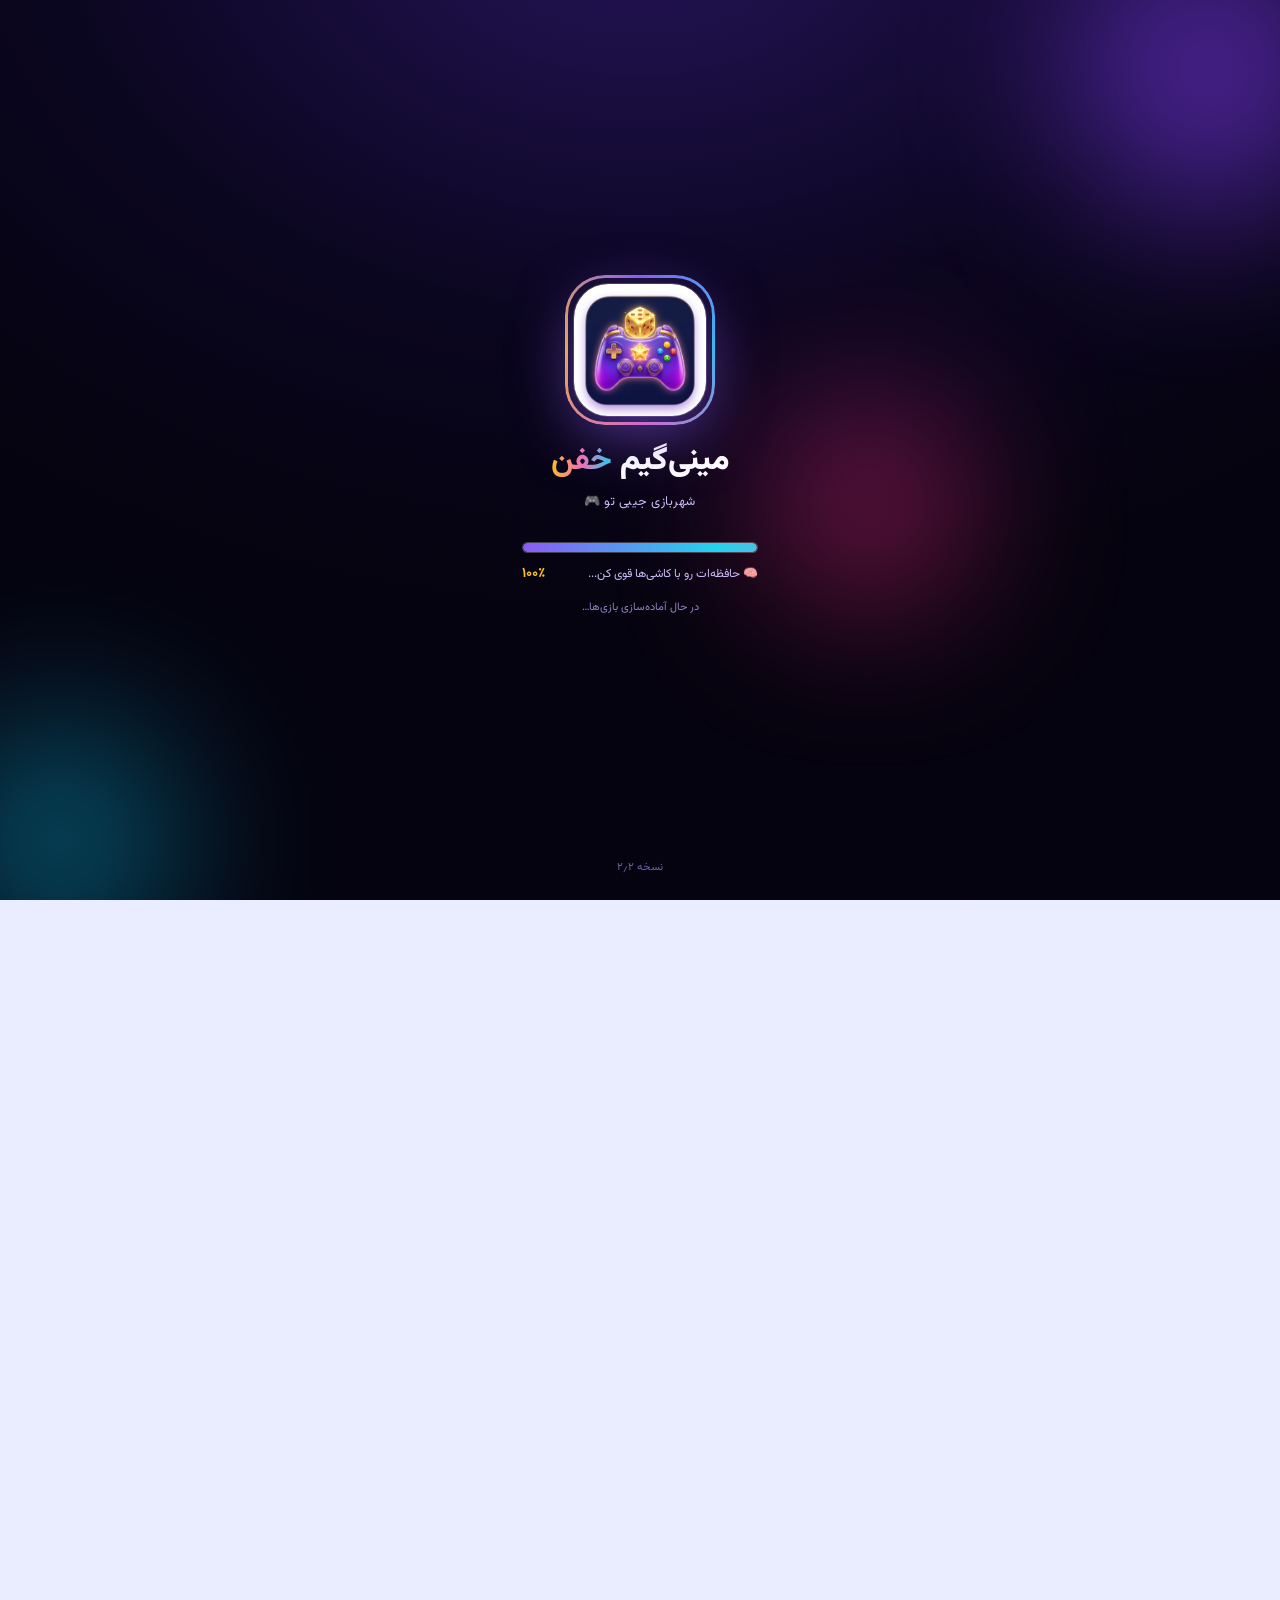
<file: index.html>
<!DOCTYPE html>
<html lang="fa" dir="rtl" data-theme="dark" data-font="m">
<head>
<meta charset="UTF-8">
<meta name="viewport" content="width=device-width, initial-scale=1.0, maximum-scale=1.0, user-scalable=no, viewport-fit=cover">
<meta name="theme-color" content="#0b0620">
<title>مینی‌گیم خفن | شهربازی تلگرامی</title>
<script src="https://telegram.org/js/telegram-web-app.js"></script>
<link rel="preconnect" href="https://fonts.googleapis.com">
<link href="https://fonts.googleapis.com/css2?family=Vazirmatn:wght@400;500;700;800;900&display=swap" rel="stylesheet">
<link rel="stylesheet" href="styles.css">
<link rel="stylesheet" href="css/theme.css">
<link rel="stylesheet" href="css/screens.css">
<link rel="stylesheet" href="css/chess.css">
<link rel="stylesheet" href="css/icons.css">
<link rel="stylesheet" href="css/splash.css">
<link rel="stylesheet" href="css/profile.css">
<link rel="stylesheet" href="css/games2.css">
<link rel="stylesheet" href="css/games3.css">
<link rel="stylesheet" href="css/hub.css">
</head>
<body>
<div class="bg-orbs"><span></span><span></span><span></span><span></span></div>
<div class="stars" id="stars"></div>

<!-- صفحه ورود سینمایی -->
<div id="splash">
  <div class="sp-aurora"><span></span><span></span><span></span></div>
  <div class="sp-particles" id="sp-particles"></div>
  <div class="sp-inner">
    <div class="sp-logo-wrap"><div class="sp-ring"></div><img class="sp-logo" src="images/logo.jpg" alt="logo"></div>
    <div class="sp-title">مینی‌گیم <b>خفن</b></div>
    <div class="sp-tag">شهربازی جیبی تو 🎮</div>
    <div class="sp-bar"><i id="sp-fill"></i></div>
    <div class="sp-row"><span id="sp-tip"></span><b id="sp-pct">۰٪</b></div>
    <div class="sp-load">در حال آماده‌سازی بازی‌ها…</div>
  </div>
  <div class="sp-ver">نسخه ۲٫۲</div>
</div>

<div id="app">
  <header class="topbar">
    <div class="logo">
      <img class="logo-img" src="images/logo.jpg" alt="logo" onerror="this.outerHTML='<div class=\'logo-cube\'>🎮</div>'">
      <div>
        <div class="logo-title">مینی‌گیم <b>خفن</b></div>
        <div class="logo-sub" id="user-label">مهمان</div>
      </div>
    </div>
    <div class="coins" id="coins-chip"><span data-ic="coin" data-sz="18"></span><b id="coins-val">0</b></div>
  </header>

  <!-- ===== بازی‌ها ===== -->
  <main id="screen-home" class="screen active">
    <section class="hero">
      <div class="hero-badge"><span data-ic="bolt" data-sz="14"></span> ۱۸ بازی • بدون نصب • تلگرامی</div>
      <h1>یه شهربازی توی <span class="grad">جیبت!</span></h1>
      <p>رکورد بزن، سکه جمع کن، ماموریت انجام بده و استاد بازی‌ها شو!</p>
      <div class="hero-stats">
        <div><b id="stat-played">0</b><small>بازی</small></div>
        <div><b id="stat-wins">0</b><small>برد</small></div>
        <div><b id="stat-level">۱</b><small>سطح</small></div>
      </div>
    </section>
    <div class="sec-head"><b><span data-ic="gamepad" data-sz="20"></span> بازی‌ها</b><small id="games-count"></small></div>
    <section class="games-grid" id="games-grid"></section>
    <section class="daily-box">
      <span class="d-ic" data-ic="gift" data-sz="28"></span>
      <div class="daily-txt">
        <b>جایزه روزانه</b>
        <small id="daily-sub">هر روز برگرد و ۵۰ سکه بگیر!</small>
      </div>
      <button class="btn btn-gold" id="daily-btn">دریافت</button>
    </section>
    <footer class="foot">مینی‌گیم خفن • نسخه ۲٫۱</footer>
    <div style="height:100px"></div>
  </main>

  <!-- ===== ماموریت‌ها ===== -->
  <main id="screen-missions" class="screen">
    <section class="page-head">
      <h2><span data-ic="target" data-sz="24"></span> ماموریت‌های روزانه</h2>
      <p id="missions-sub">هر روز ماموریت‌ها تازه می‌شن!</p>
    </section>
    <div id="missions-list"></div>
    <div style="height:100px"></div>
  </main>

  <!-- ===== حساب من ===== -->
  <main id="screen-profile" class="screen">
    <div id="profile-box"></div>
    <div class="sec-head"><b><span data-ic="history" data-sz="20"></span> تاریخچه بازی‌ها</b></div>
    <div id="history-list"></div>
    <div style="height:100px"></div>
  </main>

  <!-- ===== تنظیمات ===== -->
  <main id="screen-settings" class="screen">
    <section class="page-head"><h2><span data-ic="sliders" data-sz="24"></span> تنظیمات</h2><p>بازی رو دقیقاً همون‌جوری کن که دوست داری!</p></section>

    <div class="set-group">
      <div class="set-title"><span data-ic="palette" data-sz="20"></span> ظاهر و تم</div>
      <div class="set-card">
        <div class="set-row"><span class="r-ic" data-ic="moon" data-sz="19"></span><div><b>حالت رنگی</b><small>شب، روز یا خودکار (با گوشی)</small></div></div>
        <div class="seg" id="seg-theme">
          <button data-v="dark"><span data-ic="moon" data-sz="16"></span> شب</button>
          <button data-v="light"><span data-ic="sun" data-sz="16"></span> روز</button>
          <button data-v="auto"><span data-ic="auto" data-sz="16"></span> خودکار</button>
        </div>
        <div class="set-row" style="margin-top:14px"><span class="r-ic" data-ic="font" data-sz="19"></span><div><b>اندازه فونت</b><small>متن‌ها رو درشت‌تر یا ریزتر کن</small></div></div>
        <div class="seg" id="seg-font">
          <button data-v="s">ریز</button>
          <button data-v="m">متوسط</button>
          <button data-v="l">درشت</button>
        </div>
      </div>
    </div>

    <div class="set-group">
      <div class="set-title"><span data-ic="sound" data-sz="20"></span> صدا و حس</div>
      <div class="set-card">
        <div class="set-row"><span class="r-ic" data-ic="sound" data-sz="19"></span><div><b>افکت‌های صوتی</b><small>صدای بازی‌ها</small></div>
          <label class="switch"><input type="checkbox" id="sw-sound" checked><span></span></label></div>
        <div class="set-row"><span class="r-ic" data-ic="vibrate" data-sz="19"></span><div><b>لرزش</b><small>ویبره موقع لمس و برد</small></div>
          <label class="switch"><input type="checkbox" id="sw-haptic" checked><span></span></label></div>
        <div class="set-row"><span class="r-ic" data-ic="party" data-sz="19"></span><div><b>افکت جشن</b><small>بارش رنگی موقع برد و سکه</small></div>
          <label class="switch"><input type="checkbox" id="sw-confetti" checked><span></span></label></div>
      </div>
    </div>

    <div class="set-group">
      <div class="set-title"><span data-ic="user" data-sz="20"></span> حساب کاربری</div>
      <div class="set-card">
        <div class="set-row"><span class="r-ic" data-ic="user" data-sz="19"></span><div><b>نام نمایشی</b><small>اسمی که توی بازی دیده می‌شه</small></div></div>
        <div class="name-edit">
          <input id="inp-name" maxlength="20" placeholder="اسمت رو بنویس...">
          <button class="btn btn-primary" id="btn-name"><span data-ic="check" data-sz="18"></span></button>
        </div>
        <div class="set-row" style="margin-top:12px"><span class="r-ic" data-ic="user" data-sz="19"></span><div><b>عکس پروفایل</b><small>یکی رو انتخاب کن یا از گالری بیار</small></div></div>
        <div class="ava-grid" id="ava-grid"></div>
        <input type="file" id="ava-file" accept="image/*" style="display:none">
      </div>
    </div>

    <div class="set-group">
      <div class="set-title"><span data-ic="shield" data-sz="20"></span> داده‌ها و درباره</div>
      <div class="set-card">
        <button class="btn btn-red full" id="btn-reset"><span data-ic="trash" data-sz="18"></span> پاک کردن همه داده‌ها</button>
        <div class="about">مینی‌گیم خفن • نسخه ۲٫۱<br>۶ بازی • آفلاین • مخصوص موبایل</div>
      </div>
    </div>
    <div style="height:100px"></div>
  </main>

  <!-- ===== بیشتر (هاب) ===== -->
  <main id="screen-more" class="screen">
    <div id="more-body"></div>
  </main>

  <!-- ===== صفحه بازی ===== -->
  <main id="screen-game" class="screen">
    <div class="game-toolbar">
      <button class="icon-btn" id="btn-back"><span data-ic="back" data-sz="20"></span></button>
      <div class="game-titles">
        <div class="game-title" id="game-title">بازی</div>
        <div class="game-sub" id="game-sub">—</div>
      </div>
      <button class="icon-btn" id="btn-help"><span data-ic="help" data-sz="20"></span></button>
    </div>
    <div class="diff-row" id="diff-row">
      <button data-diff="easy" class="diff-btn"><span data-ic="bars1" data-sz="17"></span> آسان</button>
      <button data-diff="medium" class="diff-btn active"><span data-ic="bars2" data-sz="17"></span> متوسط</button>
      <button data-diff="hard" class="diff-btn"><span data-ic="bars3" data-sz="17"></span> سخت</button>
    </div>
    <div id="game-container"></div>
    <div style="height:100px"></div>
  </main>

  <nav class="bottomnav">
    <button class="bn-item active" id="nav-home"><span data-ic="gamepad" data-sz="24"></span><small>بازی‌ها</small></button>
    <button class="bn-item" id="nav-more"><span data-ic="grid2" data-sz="24"></span><small>بیشتر</small><i class="dot" id="m-dot"></i></button>
    <button class="bn-item" id="nav-profile"><span data-ic="user" data-sz="24"></span><small>حساب من</small></button>
    <button class="bn-item" id="nav-settings"><span data-ic="sliders" data-sz="24"></span><small>تنظیمات</small></button>
  </nav>

  <div class="modal-wrap" id="help-modal">
    <div class="modal">
      <div class="modal-head"><b id="help-title">راهنما</b><button class="icon-btn sm" id="help-close"><span data-ic="x" data-sz="15"></span></button></div>
      <div class="modal-body" id="help-body"></div>
      <button class="btn btn-primary full" id="help-ok"><span data-ic="check" data-sz="18"></span> فهمیدم، بزن بریم!</button>
    </div>
  </div>

  <div class="modal-wrap" id="end-modal">
    <div class="modal center">
      <div class="end-badge win" id="end-badge"></div>
      <h2 id="end-title">بردی!</h2>
      <p id="end-desc"></p>
      <div class="end-btns">
        <button class="btn btn-primary" id="end-retry"><span data-ic="refresh" data-sz="17"></span> دوباره</button>
        <button class="btn btn-ghost" id="end-home"><span data-ic="home" data-sz="17"></span> بازی‌ها</button>
      </div>
    </div>
  </div>

  <div class="modal-wrap" id="confirm-modal">
    <div class="modal center">
      <div class="confirm-ic"><span data-ic="warn" data-sz="38"></span></div>
      <h2 id="confirm-title" style="font-size:18px">مطمئنی؟</h2>
      <p id="confirm-desc"></p>
      <div class="end-btns">
        <button class="btn btn-red" id="confirm-yes">بله</button>
        <button class="btn btn-ghost" id="confirm-no">نه</button>
      </div>
    </div>
  </div>

  <div class="toast" id="toast"></div>
  <canvas id="confetti"></canvas>
</div>

<script src="js/splash.js"></script>
<script src="js/icons.js"></script>
<script src="js/common.js"></script>
<script src="js/memory.js"></script>
<script src="js/ludo.js"></script>
<script src="js/sudoku.js"></script>
<script src="js/mines.js"></script>
<script src="js/rps.js"></script>
<script src="js/chess.js"></script>
<script src="js/quiz.js"></script>
<script src="js/quizbank.js"></script>
<script src="js/quiz500.js"></script>
<script src="js/doz.js"></script>
<script src="js/candy.js"></script>
<script src="js/snakes.js"></script>
<script src="js/flags.js"></script>
<script src="js/flags2.js"></script>
<script src="js/flags3.js"></script>
<script src="js/abdolah.js"></script>
<script src="js/tower.js"></script>
<script src="js/iceslide.js"></script>
<script src="js/escape.js"></script>
<script src="js/ballrun.js"></script>
<script src="js/dino.js"></script>
<script src="js/g2048.js"></script>
<script src="js/hub.js"></script>
<script src="js/main.js"></script>
</body>
</html>
</file>
<file: styles.css>
:root{
  --bg:#0b0620; --bg2:#160b33; --card:rgba(255,255,255,.07); --card2:rgba(255,255,255,.12);
  --txt:#fff; --mut:#c9bdf5; --acc:#8b5cf6; --acc2:#22d3ee; --gold:#fbbf24; --pink:#f472b6; --green:#34d399; --red:#f87171;
  --r:20px; --shadow:0 12px 40px rgba(0,0,0,.45);
}
*{margin:0;padding:0;box-sizing:border-box;-webkit-tap-highlight-color:transparent}
html,body{height:100%}
body{
  font-family:'Vazirmatn',system-ui,Tahoma,sans-serif; background:var(--bg); color:var(--txt);
  overflow-x:hidden; user-select:none; -webkit-user-select:none; touch-action:manipulation;
  overscroll-behavior-y:none; -webkit-touch-callout:none;
}
#app{max-width:480px;margin:0 auto;min-height:100vh;position:relative;padding:0 14px 0}
/* پس‌زمینه */
.bg-orbs{position:fixed;inset:0;z-index:-2;overflow:hidden;background:radial-gradient(1200px 800px at 80% -10%,#2b1a6e 0%,var(--bg) 55%)}
.bg-orbs span{position:absolute;border-radius:50%;filter:blur(70px);opacity:.5;animation:float 12s ease-in-out infinite alternate}
.bg-orbs span:nth-child(1){width:260px;height:260px;background:#7c3aed;top:-60px;right:-60px}
.bg-orbs span:nth-child(2){width:200px;height:200px;background:#06b6d4;bottom:20%;left:-70px;animation-delay:-4s}
.bg-orbs span:nth-child(3){width:180px;height:180px;background:#ec4899;top:40%;right:-50px;animation-delay:-8s}
.bg-orbs span:nth-child(4){width:220px;height:220px;background:#f59e0b;bottom:-80px;right:30%;opacity:.25}
@keyframes float{from{transform:translateY(-15px) scale(1)}to{transform:translateY(20px) scale(1.12)}}
.stars{position:fixed;inset:0;z-index:-1;pointer-events:none}
.stars i{position:absolute;width:2px;height:2px;background:#fff;border-radius:50%;opacity:.6;animation:tw 2.5s infinite}
@keyframes tw{50%{opacity:.15}}
/* هدر */
.topbar{display:flex;align-items:center;justify-content:space-between;padding:14px 2px;position:sticky;top:0;z-index:20;
  background:linear-gradient(180deg,rgba(11,6,32,.95),rgba(11,6,32,.75));backdrop-filter:blur(12px);margin:0 -14px;padding-left:14px;padding-right:14px}
.logo{display:flex;gap:10px;align-items:center}
.logo-cube{width:46px;height:46px;border-radius:16px;display:grid;place-items:center;font-size:26px;
  background:linear-gradient(135deg,#8b5cf6,#ec4899);box-shadow:0 6px 20px rgba(139,92,246,.5);animation:bob 3s ease-in-out infinite}
@keyframes bob{50%{transform:translateY(-3px) rotate(-4deg)}}
.logo-title{font-weight:900;font-size:17px}.logo-title b{background:linear-gradient(90deg,#fbbf24,#f472b6);-webkit-background-clip:text;background-clip:text;color:transparent}
.logo-sub{font-size:11px;color:var(--mut)}
.coins{background:linear-gradient(135deg,rgba(251,191,36,.2),rgba(251,191,36,.08));border:1px solid rgba(251,191,36,.4);
  padding:8px 14px;border-radius:99px;font-size:14px;box-shadow:0 0 18px rgba(251,191,36,.25)}
/* صفحه‌ها */
.screen{display:none;animation:fadeUp .35s ease}
.screen.active{display:block}
@keyframes fadeUp{from{opacity:0;transform:translateY(14px)}to{opacity:1;transform:none}}
/* هیرو */
.hero{background:linear-gradient(135deg,rgba(139,92,246,.25),rgba(34,211,238,.12));border:1px solid rgba(139,92,246,.35);
  border-radius:26px;padding:20px 18px;margin-top:8px;position:relative;overflow:hidden;box-shadow:var(--shadow)}
.hero::after{content:'👾';position:absolute;left:10px;top:8px;font-size:60px;opacity:.18;transform:rotate(-12deg)}
.hero-badge{display:inline-block;font-size:11px;background:rgba(52,211,153,.15);border:1px solid rgba(52,211,153,.4);color:#a7f3d0;
  padding:5px 12px;border-radius:99px;margin-bottom:10px}
.hero h1{font-size:23px;font-weight:900;line-height:1.6}
.grad{background:linear-gradient(90deg,#22d3ee,#a78bfa,#f472b6);-webkit-background-clip:text;background-clip:text;color:transparent}
.hero p{font-size:13px;color:var(--mut);margin-top:6px;line-height:2}
.hero-stats{display:flex;gap:8px;margin-top:14px}
.hero-stats div{flex:1;background:rgba(0,0,0,.3);border:1px solid rgba(255,255,255,.1);border-radius:16px;padding:10px 4px;text-align:center}
.hero-stats b{display:block;font-size:17px;color:var(--gold)}
.hero-stats small{font-size:10px;color:var(--mut)}
/* گرید بازی‌ها */
.games-grid{display:grid;grid-template-columns:1fr 1fr;gap:12px;margin-top:14px}
.gcard{border-radius:22px;padding:16px 12px;text-align:center;position:relative;overflow:hidden;cursor:pointer;
  border:1px solid rgba(255,255,255,.14);transition:transform .15s,box-shadow .15s;box-shadow:var(--shadow)}
.gcard:active{transform:scale(.95)}
.gcard::before{content:'';position:absolute;inset:0;background:linear-gradient(160deg,rgba(255,255,255,.14),transparent 55%)}
.gcard .ge{font-size:44px;filter:drop-shadow(0 6px 12px rgba(0,0,0,.5));animation:bob 3.5s ease-in-out infinite}
.gcard h3{font-size:15px;font-weight:800;margin:8px 0 2px}
.gcard small{font-size:11px;opacity:.85}
.gcard .play{margin-top:10px;display:inline-block;font-size:12px;font-weight:800;background:rgba(255,255,255,.22);
  border:1px solid rgba(255,255,255,.35);padding:7px 20px;border-radius:99px;backdrop-filter:blur(4px)}
.gcard.wide{grid-column:1/-1;display:flex;align-items:center;gap:14px;text-align:right}
.gcard.wide .ge{font-size:52px}
.gcard.wide .play{margin-top:8px}
.g1{background:linear-gradient(135deg,#7c3aed,#4f46e5)} .g2{background:linear-gradient(135deg,#db2777,#7c3aed)}
.g3{background:linear-gradient(135deg,#0891b2,#6366f1)} .g4{background:linear-gradient(135deg,#059669,#0d9488)}
.g5{background:linear-gradient(135deg,#ea580c,#db2777)}
.best-tag{position:absolute;top:8px;left:8px;font-size:10px;background:rgba(0,0,0,.4);padding:3px 9px;border-radius:99px;border:1px solid rgba(255,255,255,.2)}
/* جایزه روزانه */
.daily-box{margin-top:14px;display:flex;align-items:center;justify-content:space-between;background:linear-gradient(135deg,rgba(251,191,36,.18),rgba(251,191,36,.05));
  border:1px solid rgba(251,191,36,.35);border-radius:20px;padding:14px 16px}
.daily-txt b{display:block;font-size:14px}.daily-txt small{font-size:11px;color:var(--mut)}
.foot{text-align:center;color:var(--mut);font-size:11px;margin:16px 0 6px;opacity:.7}
/* دکمه‌ها */
.btn{border:none;cursor:pointer;font-family:inherit;font-weight:800;border-radius:16px;padding:12px 22px;font-size:14px;
  transition:transform .12s,filter .12s;color:#fff}
.btn:active{transform:scale(.94)}
.btn-primary{background:linear-gradient(135deg,#8b5cf6,#6366f1);box-shadow:0 8px 24px rgba(139,92,246,.45)}
.btn-gold{background:linear-gradient(135deg,#f59e0b,#fbbf24);color:#3b2500;box-shadow:0 8px 24px rgba(251,191,36,.4)}
.btn-ghost{background:rgba(255,255,255,.1);border:1px solid rgba(255,255,255,.2)}
.btn-green{background:linear-gradient(135deg,#059669,#34d399);box-shadow:0 8px 24px rgba(52,211,153,.35)}
.btn-red{background:linear-gradient(135deg,#dc2626,#f87171)}
.btn.full{width:100%}.btn:disabled{opacity:.45;filter:grayscale(.6)}
.icon-btn{width:44px;height:44px;border-radius:15px;border:1px solid rgba(255,255,255,.2);background:rgba(255,255,255,.1);
  color:#fff;font-size:18px;font-weight:900;cursor:pointer;transform:scaleX(-1)}
.icon-btn.sm{width:32px;height:32px;font-size:13px;border-radius:10px;transform:none}
#btn-help{transform:none;font-family:inherit}
/* تولبار بازی */
.game-toolbar{display:flex;align-items:center;gap:12px;padding:12px 0}
.game-titles{flex:1}
.game-title{font-size:18px;font-weight:900}
.game-sub{font-size:11px;color:var(--mut)}
.diff-row{display:flex;gap:8px;margin-bottom:12px}
.diff-btn{flex:1;border:1px solid rgba(255,255,255,.16);background:rgba(255,255,255,.06);color:#fff;font-family:inherit;
  font-size:12px;font-weight:700;padding:10px 4px;border-radius:14px;cursor:pointer;transition:all .2s}
.diff-btn.active{background:linear-gradient(135deg,#8b5cf6,#ec4899);border-color:transparent;box-shadow:0 6px 18px rgba(139,92,246,.5);transform:scale(1.03)}
/* پنل عمومی بازی */
.panel{background:var(--card);border:1px solid rgba(255,255,255,.12);border-radius:var(--r);padding:14px;box-shadow:var(--shadow);backdrop-filter:blur(8px)}
.hud{display:flex;gap:8px;margin-bottom:12px}
.hud .h{flex:1;background:rgba(0,0,0,.3);border:1px solid rgba(255,255,255,.1);border-radius:14px;padding:8px 4px;text-align:center}
.hud .h b{display:block;font-size:16px}.hud .h small{font-size:10px;color:var(--mut)}
.row-btns{display:flex;gap:8px;margin-top:12px}
.row-btns .btn{flex:1;padding:11px 4px;font-size:13px}
/* --- حافظه کاشی --- */
.mem-grid{display:grid;gap:8px}
.tile{aspect-ratio:1;border-radius:16px;cursor:pointer;position:relative;transform-style:preserve-3d;transition:transform .45s cubic-bezier(.4,1.4,.6,1)}
.tile.flip{transform:rotateY(180deg)}
.tile .face{position:absolute;inset:0;display:grid;place-items:center;border-radius:16px;backface-visibility:hidden;-webkit-backface-visibility:hidden;font-size:30px}
.tile .front{background:linear-gradient(135deg,#4c1d95,#7c3aed);border:1px solid rgba(255,255,255,.25);font-size:22px;box-shadow:inset 0 2px 8px rgba(255,255,255,.2)}
.tile .front::after{content:'✦';color:rgba(255,255,255,.5);font-size:20px}
.tile .back{background:linear-gradient(135deg,#fff,#e0e7ff);transform:rotateY(180deg);box-shadow:0 4px 14px rgba(0,0,0,.4)}
.tile.done .back{background:linear-gradient(135deg,#34d399,#a7f3d0);animation:pop .4s}
.tile.wrong .back{animation:shake .4s}
@keyframes pop{50%{transform:rotateY(180deg) scale(1.12)}}
@keyframes shake{25%{transform:rotateY(180deg) translateX(-5px)}75%{transform:rotateY(180deg) translateX(5px)}}
/* --- سودوکو --- */
.sud-grid{display:grid;grid-template-columns:repeat(9,1fr);gap:2px;background:rgba(255,255,255,.15);border-radius:14px;padding:6px;direction:ltr}
.sud-cell{aspect-ratio:1;display:grid;place-items:center;font-size:17px;font-weight:800;border-radius:7px;cursor:pointer;background:rgba(11,6,32,.85);transition:all .15s}
.sud-cell.given{color:#a5b4fc}.sud-cell.user{color:#fff}.sud-cell.sel{background:#7c3aed!important;box-shadow:0 0 12px #7c3aed}
.sud-cell.same{background:rgba(124,58,237,.35)!important}
.sud-cell.rel{background:rgba(255,255,255,.1)!important}
.sud-cell.err{color:#f87171!important;animation:shake2 .3s}
@keyframes shake2{25%{transform:translateX(-3px)}75%{transform:translateX(3px)}}
.sud-cell:nth-child(3n){margin-right:2px}.sud-cell:nth-child(9n){margin-right:0}
.num-pad{display:grid;grid-template-columns:repeat(9,1fr);gap:5px;margin-top:12px;direction:ltr}
.num-pad button{aspect-ratio:.85;border-radius:11px;border:1px solid rgba(139,92,246,.5);background:rgba(139,92,246,.18);color:#fff;
  font-size:17px;font-weight:800;cursor:pointer;font-family:inherit}
.num-pad button:active{background:#7c3aed;transform:scale(.92)}
.sud-tools{display:flex;gap:8px;margin-top:10px}
.sud-tools .btn{flex:1;padding:9px 2px;font-size:12px}
/* --- مین‌روب --- */
.mines-grid{display:grid;gap:4px;direction:ltr}
.mcell{aspect-ratio:1;border-radius:9px;border:none;cursor:pointer;font-size:17px;font-weight:900;font-family:inherit;
  background:linear-gradient(145deg,rgba(255,255,255,.14),rgba(255,255,255,.05));color:#fff;transition:all .12s;display:grid;place-items:center}
.mcell:active{transform:scale(.9)}
.mcell.open{background:rgba(0,0,0,.45);box-shadow:inset 0 2px 6px rgba(0,0,0,.5)}
.mcell.boom{background:linear-gradient(135deg,#dc2626,#f87171);animation:boom .5s}
@keyframes boom{0%{transform:scale(1.4)}100%{transform:scale(1)}}
.mcell.flagged{font-size:15px}
.c1{color:#60a5fa}.c2{color:#34d399}.c3{color:#f87171}.c4{color:#a78bfa}.c5{color:#fbbf24}.c6{color:#22d3ee}.c7{color:#f472b6}.c8{color:#fff}
.mines-bar{display:flex;gap:8px;align-items:center;margin-bottom:12px}
.mode-toggle{flex:1;display:flex;background:rgba(0,0,0,.3);border-radius:14px;padding:4px;border:1px solid rgba(255,255,255,.12)}
.mode-toggle button{flex:1;border:none;background:transparent;color:var(--mut);font-family:inherit;font-weight:800;font-size:13px;padding:9px;border-radius:10px;cursor:pointer}
.mode-toggle button.on{background:linear-gradient(135deg,#8b5cf6,#6366f1);color:#fff}
/* --- سنگ کاغذ قیچی --- */
.rps-arena{display:flex;align-items:center;justify-content:space-around;padding:22px 6px}
.rps-hand{text-align:center}
.rps-hand .emoji{font-size:64px;display:block;filter:drop-shadow(0 8px 16px rgba(0,0,0,.5));transition:transform .2s}
.rps-hand small{font-size:12px;color:var(--mut);font-weight:700}
.rps-hand .emoji.play{animation:rspShake .5s 3}
@keyframes rspShake{0%,100%{transform:rotate(0)}25%{transform:rotate(-20deg) translateY(-8px)}75%{transform:rotate(20deg)}}
.vs{font-size:26px;font-weight:900;background:linear-gradient(90deg,#fbbf24,#f472b6);-webkit-background-clip:text;background-clip:text;color:transparent;animation:pulse 1.2s infinite}
@keyframes pulse{50%{transform:scale(1.2);opacity:.7}}
.rps-choices{display:flex;gap:10px;margin-top:6px}
.rps-choices button{flex:1;border:1px solid rgba(255,255,255,.2);background:rgba(255,255,255,.08);border-radius:18px;padding:14px 4px;
  font-size:34px;cursor:pointer;transition:all .15s;font-family:inherit}
.rps-choices button small{display:block;font-size:11px;color:#fff;margin-top:4px;font-weight:700}
.rps-choices button:active{transform:scale(.9);background:rgba(139,92,246,.4)}
.rps-result{text-align:center;font-size:16px;font-weight:900;min-height:30px;margin-top:10px}
.rps-score{display:flex;gap:10px;margin-bottom:4px}
.rps-score div{flex:1;text-align:center;background:rgba(0,0,0,.3);border-radius:14px;padding:10px;border:1px solid rgba(255,255,255,.1)}
.rps-score b{font-size:22px;display:block}
/* --- منچ --- */
.ludo-wrap{text-align:center}
.ludo-board{position:relative;width:100%;aspect-ratio:1;background:radial-gradient(circle at 50% 50%,rgba(139,92,246,.15),rgba(0,0,0,.35));
  border-radius:24px;border:1px solid rgba(255,255,255,.12);overflow:hidden;margin:0 auto}
.ludo-cell{position:absolute;width:8.2%;aspect-ratio:1;border-radius:50%;background:rgba(255,255,255,.09);border:1px solid rgba(255,255,255,.16);
  transform:translate(-50%,-50%);display:grid;place-items:center}
.ludo-cell.safe{background:rgba(251,191,36,.25);border-color:var(--gold)}
.ludo-cell.homec{border-radius:10px}
.token{position:absolute;width:7%;aspect-ratio:1;border-radius:50%;transform:translate(-50%,-50%);z-index:5;cursor:pointer;
  display:grid;place-items:center;font-size:13px;border:2px solid #fff;box-shadow:0 4px 12px rgba(0,0,0,.6);transition:left .4s cubic-bezier(.5,1.5,.5,1),top .4s cubic-bezier(.5,1.5,.5,1)}
.token.movable{animation:tokPulse 1s infinite;cursor:pointer}
@keyframes tokPulse{50%{box-shadow:0 0 0 6px rgba(255,255,255,.25),0 4px 12px rgba(0,0,0,.6)}}
.token.t0{background:linear-gradient(135deg,#3b82f6,#1d4ed8)} .token.t1{background:linear-gradient(135deg,#ef4444,#991b1b)}
.token.t2{background:linear-gradient(135deg,#22c55e,#15803d)} .token.t3{background:linear-gradient(135deg,#f59e0b,#b45309)}
.dice{width:74px;height:74px;border-radius:20px;background:linear-gradient(145deg,#fff,#c4b5fd);display:grid;place-items:center;
  font-size:36px;margin:12px auto;cursor:pointer;box-shadow:0 8px 24px rgba(139,92,246,.5);transition:transform .15s;color:#1e1b4b;font-weight:900}
.dice:active{transform:scale(.9) rotate(10deg)}
.dice.rolling{animation:diceRoll .5s}
@keyframes diceRoll{0%{transform:rotate(0) scale(1)}50%{transform:rotate(180deg) scale(1.2)}100%{transform:rotate(360deg)}}
.ludo-msg{min-height:26px;font-size:13px;font-weight:700;color:var(--gold)}
.ludo-players{display:flex;gap:6px;margin-top:10px}
.lp{flex:1;border-radius:12px;padding:7px 2px;font-size:11px;font-weight:800;border:1px solid rgba(255,255,255,.15);background:rgba(0,0,0,.3);opacity:.55}
.lp.turn{opacity:1;border-color:var(--gold);box-shadow:0 0 12px rgba(251,191,36,.4)}
/* ناوبری پایین */
.bottomnav{position:fixed;bottom:0;right:50%;transform:translateX(50%);width:100%;max-width:480px;display:flex;
  background:rgba(11,6,32,.92);backdrop-filter:blur(16px);border-top:1px solid rgba(255,255,255,.12);padding:8px 10px calc(10px + env(safe-area-inset-bottom));z-index:30}
.bn-item{flex:1;background:none;border:none;color:var(--mut);font-family:inherit;cursor:pointer;display:flex;flex-direction:column;align-items:center;gap:2px;padding:6px;border-radius:14px}
.bn-item span{font-size:22px}
.bn-item small{font-size:10px;font-weight:700}
.bn-item.active{color:#fff;background:rgba(139,92,246,.2)}
/* مودال */
.modal-wrap{position:fixed;inset:0;background:rgba(0,0,0,.7);backdrop-filter:blur(6px);z-index:50;display:none;place-items:center;padding:20px}
.modal-wrap.show{display:grid;animation:fadeUp .25s}
.modal{background:linear-gradient(160deg,#1e1445,#0f0a28);border:1px solid rgba(139,92,246,.4);border-radius:24px;padding:20px;width:100%;max-width:400px;box-shadow:var(--shadow);max-height:85vh;overflow-y:auto}
.modal-head{display:flex;justify-content:space-between;align-items:center;margin-bottom:12px;font-size:16px}
.modal-body{font-size:13px;line-height:2.1;color:#e9e4ff;margin-bottom:14px}
.modal-body b{color:var(--gold)} .modal-body .lv{display:block;background:rgba(255,255,255,.06);border-radius:12px;padding:8px 12px;margin:6px 0}
.modal.center{text-align:center}
.end-emoji{font-size:72px;animation:bob 2s infinite}
.end-emoji.lose{filter:grayscale(1)}
#end-title{font-size:22px;font-weight:900;margin:6px 0}
#end-desc{font-size:13px;color:var(--mut);line-height:2;margin-bottom:14px}
.end-btns{display:flex;gap:10px}.end-btns .btn{flex:1}
.rank-row{display:flex;justify-content:space-between;align-items:center;background:rgba(255,255,255,.06);border-radius:12px;padding:10px 14px;margin:6px 0;font-size:13px}
/* تست */
.toast{position:fixed;bottom:90px;right:50%;transform:translateX(50%) translateY(20px);background:rgba(0,0,0,.85);border:1px solid rgba(139,92,246,.5);
  padding:10px 22px;border-radius:99px;font-size:13px;font-weight:700;opacity:0;transition:all .3s;z-index:60;pointer-events:none;white-space:nowrap}
.toast.show{opacity:1;transform:translateX(50%) translateY(0)}
#confetti{position:fixed;inset:0;pointer-events:none;z-index:55}
@media(min-width:500px){.games-grid{gap:14px}}
</file>
<file: css/theme.css>
/* ===== سیستم تم: شب / روز / خودکار ===== */
html[data-font="s"] #app{zoom:.9}
html[data-font="m"] #app{zoom:1}
html[data-font="l"] #app{zoom:1.12}

/* ---------- تم روز ---------- */
html[data-theme="light"]{
  --bg:#e9edff; --bg2:#dfe6ff; --txt:#18123a; --mut:#5c548a;
  --card:rgba(255,255,255,.85); --card2:#ffffff;
}
html[data-theme="light"] body{color:var(--txt)}
html[data-theme="light"] .bg-orbs{background:radial-gradient(1200px 800px at 80% -10%,#c7d2fe 0%,#e9edff 55%)}
html[data-theme="light"] .bg-orbs span{opacity:.35;filter:blur(90px)}
html[data-theme="light"] .stars{display:none}
html[data-theme="light"] .topbar{background:linear-gradient(180deg,rgba(233,237,255,.96),rgba(233,237,255,.8))}
html[data-theme="light"] .logo-title{color:#18123a}
html[data-theme="light"] .coins{background:linear-gradient(135deg,rgba(251,191,36,.35),rgba(251,191,36,.15));color:#7c4a00}
html[data-theme="light"] .hero{background:linear-gradient(135deg,rgba(255,255,255,.9),rgba(199,210,254,.5));border-color:rgba(99,102,241,.35)}
html[data-theme="light"] .hero p{color:#5c548a}
html[data-theme="light"] .hero-stats div{background:rgba(255,255,255,.8);border-color:rgba(99,102,241,.2)}
html[data-theme="light"] .hero-stats b{color:#b45309}
html[data-theme="light"] .hero h1{color:#18123a}
html[data-theme="light"] .panel{background:rgba(255,255,255,.88);border-color:rgba(99,102,241,.22);box-shadow:0 12px 32px rgba(80,70,180,.16)}
html[data-theme="light"] .hud .h{background:#eef0ff;border-color:rgba(99,102,241,.18);color:#18123a}
html[data-theme="light"] .hud .h small{color:#5c548a}
html[data-theme="light"] .diff-btn{background:#fff;border-color:rgba(99,102,241,.3);color:#33306b}
html[data-theme="light"] .game-title{color:#18123a}
html[data-theme="light"] .icon-btn{background:#fff;border-color:rgba(99,102,241,.3);color:#33306b}
html[data-theme="light"] .btn-ghost{background:#eef0ff;border-color:rgba(99,102,241,.3);color:#33306b}
html[data-theme="light"] .daily-box{background:linear-gradient(135deg,rgba(251,191,36,.3),rgba(255,255,255,.6))}
html[data-theme="light"] .daily-txt b{color:#7c4a00}
html[data-theme="light"] .foot{color:#5c548a}
html[data-theme="light"] .bottomnav{background:rgba(255,255,255,.94);border-top-color:rgba(99,102,241,.2)}
html[data-theme="light"] .bn-item{color:#8a84b8}
html[data-theme="light"] .bn-item.active{color:#4f46e5;background:rgba(99,102,241,.12)}
html[data-theme="light"] .modal{background:linear-gradient(160deg,#ffffff,#eef1ff);border-color:rgba(99,102,241,.4)}
html[data-theme="light"] .modal-head{color:#18123a}
html[data-theme="light"] .modal-body{color:#3f3a6e}
html[data-theme="light"] .modal-body b{color:#b45309}
html[data-theme="light"] .modal-body .lv{background:rgba(99,102,241,.08)}
html[data-theme="light"] #end-title{color:#18123a}
html[data-theme="light"] .rank-row{background:rgba(99,102,241,.08);color:#33306b}
html[data-theme="light"] .toast{background:rgba(24,18,58,.92)}
/* حافظه */
html[data-theme="light"] .tile .front{background:linear-gradient(135deg,#6d28d9,#8b5cf6)}
/* سودوکو */
html[data-theme="light"] .sud-grid{background:rgba(99,102,241,.2)}
html[data-theme="light"] .sud-cell{background:#fff;color:#18123a}
html[data-theme="light"] .sud-cell.given{color:#4f46e5}
html[data-theme="light"] .sud-cell.rel{background:#e8eaff!important}
html[data-theme="light"] .sud-cell.same{background:rgba(124,58,237,.3)!important}
html[data-theme="light"] .num-pad button{background:rgba(99,102,241,.1);border-color:rgba(99,102,241,.4);color:#33306b}
/* مین‌روب */
html[data-theme="light"] .mcell{background:linear-gradient(145deg,#ffffff,#e2e6fb);color:#18123a;box-shadow:0 2px 6px rgba(80,70,180,.15)}
html[data-theme="light"] .mcell.open{background:#e3e7fa;box-shadow:inset 0 2px 6px rgba(80,70,180,.2)}
html[data-theme="light"] .mode-toggle{background:#eef0ff;border-color:rgba(99,102,241,.2)}
html[data-theme="light"] .mode-toggle button{color:#5c548a}
html[data-theme="light"] .mode-toggle button.on{color:#fff}
/* سنگ کاغذ قیچی */
html[data-theme="light"] .rps-score div{background:#eef0ff;border-color:rgba(99,102,241,.18);color:#18123a}
html[data-theme="light"] .rps-choices button{background:#fff;border-color:rgba(99,102,241,.3)}
html[data-theme="light"] .rps-choices button small{color:#33306b}
html[data-theme="light"] .rps-hand small{color:#5c548a}
html[data-theme="light"] .rps-result{color:#18123a}
/* منچ */
html[data-theme="light"] .ludo-board{background:radial-gradient(circle at 50% 50%,rgba(99,102,241,.12),rgba(255,255,255,.6))}
html[data-theme="light"] .ludo-cell{background:rgba(255,255,255,.9);border-color:rgba(99,102,241,.3)}
html[data-theme="light"] .ludo-msg{color:#b45309}
html[data-theme="light"] .lp{background:#fff;color:#33306b;border-color:rgba(99,102,241,.25)}
/* شطرنج */
html[data-theme="light"]{--sqL:#f0d9b5;--sqD:#b58863}
html[data-theme="dark"]{--sqL:#dfe4fb;--sqD:#5b5bd6}

/* ---------- انیمیشن‌های نرم منو ---------- */
.screen{animation:scrIn .38s cubic-bezier(.22,1,.36,1)}
@keyframes scrIn{from{opacity:0;transform:translateY(18px) scale(.985)}to{opacity:1;transform:none}}
.bn-item{transition:all .25s cubic-bezier(.34,1.56,.64,1);position:relative}
.bn-item:active{transform:scale(.88)}
.bn-item.active span{animation:bnPop .35s cubic-bezier(.34,1.8,.64,1)}
@keyframes bnPop{0%{transform:scale(.4)}100%{transform:scale(1)}}
body.ready .games-grid .gcard{opacity:0;animation:cardIn .5s cubic-bezier(.22,1,.36,1) forwards}
body.ready .games-grid .gcard:nth-child(1){animation-delay:.05s}body.ready .games-grid .gcard:nth-child(2){animation-delay:.12s}
body.ready .games-grid .gcard:nth-child(3){animation-delay:.19s}body.ready .games-grid .gcard:nth-child(4){animation-delay:.26s}
body.ready .games-grid .gcard:nth-child(5){animation-delay:.33s}body.ready .games-grid .gcard:nth-child(6){animation-delay:.4s}
@keyframes cardIn{from{opacity:0;transform:translateY(26px) scale(.92)}to{opacity:1;transform:none}}
.gcard{transition:transform .18s cubic-bezier(.34,1.56,.64,1),box-shadow .2s}
.gcard:hover{transform:translateY(-4px);box-shadow:0 18px 44px rgba(0,0,0,.5)}
.btn{transition:transform .12s cubic-bezier(.34,1.56,.64,1),filter .15s,box-shadow .2s}
.btn:hover{filter:brightness(1.1)}
.modal-wrap.show .modal{animation:mIn .35s cubic-bezier(.22,1.2,.36,1)}
@keyframes mIn{from{opacity:0;transform:scale(.85) translateY(20px)}to{opacity:1;transform:none}}
.hero{animation:heroIn .5s cubic-bezier(.22,1,.36,1)}
@keyframes heroIn{from{opacity:0;transform:translateY(-12px)}to{opacity:1;transform:none}}
/* درخشش بنر */
.gimg{position:relative;overflow:hidden}
.gimg::after{content:'';position:absolute;top:0;bottom:0;width:45%;left:-60%;transform:skewX(-18deg);
  background:linear-gradient(90deg,transparent,rgba(255,255,255,.35),transparent);animation:shine 4s ease-in-out infinite}
@keyframes shine{0%,60%{left:-60%}100%{left:130%}}
</file>
<file: css/screens.css>
/* ===== کارت‌های بنری، ماموریت، پروفایل، تنظیمات ===== */
.logo-img{width:48px;height:48px;border-radius:16px;object-fit:cover;box-shadow:0 6px 20px rgba(139,92,246,.55);animation:bob 3s ease-in-out infinite}
/* کارت بنری */
.sec-head{display:flex;align-items:baseline;justify-content:space-between;margin:16px 2px 10px}
.sec-head b{font-size:16px;font-weight:900}
.sec-head small{font-size:11px;color:var(--mut)}
.gcard{padding:0!important;text-align:right!important}
.gcard .gimg{height:96px;background-size:cover;background-position:center}
.gcard .gbody{padding:10px 12px 12px;position:relative}
.gcard .gbody h3{margin:0;font-size:14px}
.gcard .gbody small{font-size:10.5px;opacity:.9}
.gcard .gplay{position:absolute;left:10px;bottom:10px;width:38px;height:38px;border-radius:50%;display:grid;place-items:center;
  background:rgba(255,255,255,.25);border:1px solid rgba(255,255,255,.5);font-size:16px;backdrop-filter:blur(4px)}
.gcard .gname{display:flex;align-items:center;gap:6px}
.gcard .gname .ge2{font-size:20px}
/* نقطه اعلان ماموریت */
.bn-item .dot{position:absolute;top:6px;left:calc(50% - 16px);width:9px;height:9px;border-radius:50%;background:#f43f5e;
  border:2px solid var(--bg);display:none;animation:pulse 1.2s infinite}
.bn-item .dot.show{display:block}
/* سربرگ صفحات */
.page-head{padding:10px 2px 12px}
.page-head h2{font-size:20px;font-weight:900}
.page-head p{font-size:12px;color:var(--mut);margin-top:4px}
/* ماموریت */
.m-card{display:flex;gap:12px;align-items:center;background:var(--card);border:1px solid rgba(139,92,246,.3);
  border-radius:18px;padding:13px 14px;margin-bottom:10px;box-shadow:var(--shadow);backdrop-filter:blur(8px);
  animation:scrIn .4s cubic-bezier(.22,1,.36,1)}
.m-ic{width:50px;height:50px;border-radius:16px;display:grid;place-items:center;font-size:26px;flex-shrink:0;
  background:linear-gradient(135deg,rgba(139,92,246,.3),rgba(34,211,238,.2));border:1px solid rgba(139,92,246,.4)}
.m-info{flex:1}
.m-info b{font-size:13.5px;display:block}
.m-info small{font-size:11px;color:var(--mut)}
.m-bar{height:8px;background:rgba(0,0,0,.3);border-radius:99px;margin-top:7px;overflow:hidden}
.m-bar i{display:block;height:100%;border-radius:99px;background:linear-gradient(90deg,#8b5cf6,#22d3ee);transition:width .5s cubic-bezier(.22,1,.36,1)}
.m-claim{flex-shrink:0}
.m-card.done{border-color:rgba(52,211,153,.5)}
.m-card.claimed{opacity:.55}
/* پروفایل */
.p-card{background:linear-gradient(150deg,rgba(139,92,246,.3),rgba(34,211,238,.12));border:1px solid rgba(139,92,246,.4);
  border-radius:24px;padding:22px 18px;text-align:center;box-shadow:var(--shadow);position:relative;overflow:hidden}
.p-card::before{content:'';position:absolute;top:-40px;left:50%;transform:translateX(-50%);width:220px;height:120px;
  background:radial-gradient(ellipse,rgba(139,92,246,.5),transparent);pointer-events:none}
.p-ava{width:82px;height:82px;border-radius:50%;margin:0 auto;display:grid;place-items:center;font-size:36px;font-weight:900;color:#fff;
  border:3px solid rgba(255,255,255,.5);box-shadow:0 8px 26px rgba(0,0,0,.4)}
.p-name{font-size:19px;font-weight:900;margin-top:10px}
.p-user{font-size:12px;color:var(--mut)}
.p-level{margin-top:12px;text-align:right}
.p-level small{font-size:11px;color:var(--mut)}
.p-xp{height:10px;background:rgba(0,0,0,.3);border-radius:99px;margin-top:6px;overflow:hidden}
.p-xp i{display:block;height:100%;background:linear-gradient(90deg,#fbbf24,#f472b6);border-radius:99px;transition:width .6s}
.p-stats{display:grid;grid-template-columns:repeat(4,1fr);gap:8px;margin-top:14px}
.p-stats div{background:rgba(0,0,0,.28);border:1px solid rgba(255,255,255,.12);border-radius:14px;padding:9px 2px}
.p-stats b{display:block;font-size:15px}
.p-stats small{font-size:9.5px;color:var(--mut)}
.h-row{display:flex;align-items:center;gap:10px;background:var(--card);border:1px solid rgba(255,255,255,.1);
  border-radius:14px;padding:10px 12px;margin-bottom:8px;font-size:12px;animation:scrIn .35s}
.h-row .hi{font-size:22px}
.h-row .ht{flex:1}.h-row .ht small{display:block;color:var(--mut);font-size:10px}
.h-empty{text-align:center;color:var(--mut);font-size:13px;padding:26px 10px;background:var(--card);border-radius:16px;border:1px dashed rgba(255,255,255,.2)}
/* تنظیمات */
.set-group{margin-bottom:16px}
.set-title{font-size:14px;font-weight:900;margin:0 2px 8px}
.set-card{background:var(--card);border:1px solid rgba(139,92,246,.28);border-radius:20px;padding:16px;box-shadow:var(--shadow);backdrop-filter:blur(8px)}
.set-row{display:flex;align-items:center;justify-content:space-between;gap:10px;padding:6px 0}
.set-row b{font-size:14px;display:block}
.set-row small{font-size:11px;color:var(--mut)}
.seg{display:flex;background:rgba(0,0,0,.28);border:1px solid rgba(255,255,255,.12);border-radius:16px;padding:4px;gap:4px;margin-top:8px}
.seg button{flex:1;border:none;background:transparent;color:var(--mut);font-family:inherit;font-weight:800;font-size:13px;
  padding:11px 4px;border-radius:12px;cursor:pointer;transition:all .25s}
.seg button.on{background:linear-gradient(135deg,#8b5cf6,#ec4899);color:#fff;box-shadow:0 4px 14px rgba(139,92,246,.5)}
.switch{position:relative;width:52px;height:30px;flex-shrink:0;cursor:pointer}
.switch input{display:none}
.switch span{position:absolute;inset:0;background:rgba(0,0,0,.4);border:1px solid rgba(255,255,255,.2);border-radius:99px;transition:all .25s}
.switch span::after{content:'';position:absolute;top:3px;right:3px;width:22px;height:22px;border-radius:50%;background:#fff;transition:all .25s cubic-bezier(.34,1.56,.64,1)}
.switch input:checked+span{background:linear-gradient(135deg,#8b5cf6,#22d3ee);border-color:transparent}
.switch input:checked+span::after{transform:translateX(-22px)}
.name-edit{display:flex;gap:8px;margin-top:8px}
.name-edit input{flex:1;background:rgba(0,0,0,.3);border:1px solid rgba(255,255,255,.15);border-radius:14px;color:#fff;
  font-family:inherit;font-size:14px;padding:11px 14px;outline:none;min-width:0}
.name-edit input:focus{border-color:#8b5cf6;box-shadow:0 0 0 3px rgba(139,92,246,.25)}
.name-edit .btn{padding:11px 18px}
.ava-colors{display:flex;gap:10px;margin-top:8px}
.ava-c{width:42px;height:42px;border-radius:50%;cursor:pointer;border:3px solid transparent;transition:all .2s;font-size:18px;color:#fff;font-weight:900;display:grid;place-items:center}
.ava-c.on{border-color:#fff;transform:scale(1.12);box-shadow:0 0 16px rgba(255,255,255,.4)}
.about{text-align:center;font-size:11.5px;color:var(--mut);line-height:2;margin-top:12px}
/* تم روز برای صفحه‌ها */
html[data-theme="light"] .m-card{background:rgba(255,255,255,.9);border-color:rgba(99,102,241,.3)}
html[data-theme="light"] .m-bar{background:#e3e7fa}
html[data-theme="light"] .p-card{background:linear-gradient(150deg,#c7d2fe,#e0f2fe)}
html[data-theme="light"] .p-stats div{background:rgba(255,255,255,.75);border-color:rgba(99,102,241,.2)}
html[data-theme="light"] .p-xp{background:#dfe3f8}
html[data-theme="light"] .h-row{background:rgba(255,255,255,.9);border-color:rgba(99,102,241,.2)}
html[data-theme="light"] .h-empty{background:rgba(255,255,255,.7)}
html[data-theme="light"] .set-card{background:rgba(255,255,255,.9);border-color:rgba(99,102,241,.3)}
html[data-theme="light"] .seg{background:#eef0ff;border-color:rgba(99,102,241,.2)}
html[data-theme="light"] .seg button{color:#5c548a}
html[data-theme="light"] .seg button.on{color:#fff}
html[data-theme="light"] .switch span{background:#dfe3f8;border-color:rgba(99,102,241,.25)}
html[data-theme="light"] .name-edit input{background:#eef0ff;border-color:rgba(99,102,241,.25);color:#18123a}
html[data-theme="light"] .sec-head b,html[data-theme="light"] .page-head h2,html[data-theme="light"] .set-title{color:#18123a}
</file>
<file: css/chess.css>
/* ===== شطرنج ===== */
.chess-side{display:flex;align-items:center;gap:10px;background:rgba(0,0,0,.28);border:1px solid rgba(255,255,255,.1);
  border-radius:14px;padding:8px 12px;margin-bottom:8px}
.chess-side .who{font-size:13px;font-weight:800}
.chess-side .caps{font-size:15px;letter-spacing:1px;flex:1;min-height:20px;line-height:1.4}
.chess-side .mat{font-size:11px;color:var(--gold);font-weight:800}
.chess-side.turn{border-color:var(--gold);box-shadow:0 0 14px rgba(251,191,36,.35)}
.chess-board{width:100%;aspect-ratio:1;border-radius:16px;overflow:hidden;display:grid;
  grid-template-columns:repeat(8,1fr);grid-template-rows:repeat(8,1fr);direction:ltr;
  border:3px solid rgba(139,92,246,.5);box-shadow:0 12px 36px rgba(0,0,0,.5)}
.cs{position:relative;display:grid;place-items:center;cursor:pointer}
.cs.L{background:var(--sqL,#dfe4fb)} .cs.D{background:var(--sqD,#5b5bd6)}
.cs.sel::before{content:'';position:absolute;inset:0;background:rgba(34,211,238,.55);z-index:1}
.cs.last::after{content:'';position:absolute;inset:0;background:rgba(251,191,36,.5)}
.cs .dotmv{position:absolute;width:26%;height:26%;border-radius:50%;background:rgba(20,30,60,.35);z-index:2;pointer-events:none}
.cs .dotcap{position:absolute;inset:6%;border-radius:50%;border:4px solid rgba(20,30,60,.4);z-index:2;pointer-events:none}
.cs.check::before{content:'';position:absolute;inset:0;background:radial-gradient(circle,rgba(239,68,68,.9),rgba(239,68,68,.25));z-index:1;animation:pulse 1s infinite}
.cs .pc{font-size:34px;line-height:1;z-index:3;pointer-events:none;transition:transform .15s}
.cs .pc.w{color:#ffffff;text-shadow:0 0 2px #000,0 0 2px #000,-1px -1px 0 #1e1b4b,1px -1px 0 #1e1b4b,-1px 1px 0 #1e1b4b,1px 1px 0 #1e1b4b,0 4px 8px rgba(0,0,0,.5)}
.cs .pc.b{color:#171226;text-shadow:0 0 2px #fff,0 2px 6px rgba(0,0,0,.4)}
.cs .co{position:absolute;font-size:9px;font-weight:900;opacity:.7;pointer-events:none;z-index:2}
.cs .co.f{bottom:1px;right:3px} .cs .co.r{top:1px;left:3px}
.cs.L .co{color:#5b5bd6} .cs.D .co{color:#fff}
.chess-msg{text-align:center;min-height:28px;font-size:13px;font-weight:800;margin-top:10px;color:var(--gold)}
.promo-wrap{position:absolute;inset:0;background:rgba(0,0,0,.6);z-index:10;display:grid;place-items:center;border-radius:16px}
.promo-box{background:linear-gradient(160deg,#1e1445,#0f0a28);border:1px solid rgba(139,92,246,.5);border-radius:18px;padding:16px;text-align:center}
.promo-box b{font-size:14px}
.promo-box .pr{display:flex;gap:8px;margin-top:10px}
.promo-box .pr button{font-size:34px;width:60px;height:60px;border-radius:14px;border:1px solid rgba(255,255,255,.25);
  background:rgba(139,92,246,.25);cursor:pointer;color:#fff;text-shadow:0 0 3px #000}
html[data-theme="light"] .chess-side{background:#eef0ff;border-color:rgba(99,102,241,.2)}
html[data-theme="light"] .chess-side .who{color:#18123a}
html[data-theme="light"] .promo-box{background:#fff}
html[data-theme="light"] .promo-box b{color:#18123a}
html[data-theme="light"] .promo-box .pr button{background:rgba(99,102,241,.12);color:#18123a}
</file>
<file: css/icons.css>
/* ===== استایل آیکون‌ها + هدر و منوی حرفه‌ای ===== */
.ic{display:inline-flex;align-items:center;justify-content:center;line-height:0;vertical-align:middle}
.ic svg{display:block;flex-shrink:0}

/* --- هدر شناور خفن --- */
.topbar{top:10px;margin:10px 0 0;border-radius:22px;border:1px solid rgba(255,255,255,.14);
  padding:10px 14px;box-shadow:0 10px 30px rgba(0,0,0,.35);
  background:linear-gradient(180deg,rgba(20,12,45,.92),rgba(11,6,32,.85))!important}
.topbar::after{content:'';position:absolute;top:0;right:18px;left:18px;height:1px;
  background:linear-gradient(90deg,transparent,rgba(139,92,246,.7),rgba(34,211,238,.7),transparent)}
.coins{cursor:pointer;transition:transform .15s}
.coins:active{transform:scale(.92)}
.coins .ic{color:var(--gold)}
.coins.pop{animation:coinPop .45s cubic-bezier(.34,1.56,.64,1)}
@keyframes coinPop{30%{transform:scale(1.15) rotate(-3deg)}}

/* --- ناوبری شناور --- */
.bottomnav{bottom:12px;width:calc(100% - 24px);border-radius:24px;border:1px solid rgba(255,255,255,.14)!important;
  box-shadow:0 14px 40px rgba(0,0,0,.5);padding:8px 8px calc(8px + env(safe-area-inset-bottom))!important}
.bn-item{border-radius:16px;padding:8px 2px;gap:3px}
.bn-item .ic{transition:transform .25s cubic-bezier(.34,1.56,.64,1)}
.bn-item.active{background:linear-gradient(135deg,#8b5cf6,#6366f1);box-shadow:0 6px 18px rgba(139,92,246,.5)}
.bn-item.active .ic{transform:scale(1.1)}
.bn-item small{font-size:9.5px}
.toast{bottom:100px}

/* --- دکمه‌ها با آیکون --- */
.btn{display:inline-flex;align-items:center;justify-content:center;gap:7px}
.icon-btn{display:grid;place-items:center;transform:none!important}
.icon-btn .ic{color:inherit}
.diff-btn{display:inline-flex;align-items:center;justify-content:center;gap:6px}
.mode-toggle button{display:inline-flex;align-items:center;justify-content:center;gap:6px}
.sud-tools .btn,.row-btns .btn{font-size:12.5px}
.seg button{display:inline-flex;align-items:center;justify-content:center;gap:6px}

/* --- عنوان‌ها --- */
.sec-head b,.page-head h2,.set-title{display:inline-flex;align-items:center;gap:8px}
.sec-head b .ic,.page-head h2 .ic{color:#a78bfa}
.set-title .ic{color:#8b5cf6}
.set-row{display:flex;align-items:center;gap:10px}
.set-row .r-ic{width:36px;height:36px;flex-shrink:0;border-radius:12px;display:grid;place-items:center;
  background:linear-gradient(135deg,rgba(139,92,246,.25),rgba(34,211,238,.15));border:1px solid rgba(139,92,246,.35);color:#c4b5fd}
.set-row>div{flex:1}
.daily-box{gap:12px}
.d-ic{width:52px;height:52px;flex-shrink:0;border-radius:18px;display:grid;place-items:center;color:#fbbf24;
  background:linear-gradient(135deg,rgba(251,191,36,.3),rgba(251,191,36,.08));border:1px solid rgba(251,191,36,.45)}
.hero-badge{display:inline-flex;align-items:center;gap:6px}
.hero-badge .ic{color:#34d399}

/* --- کارت بازی --- */
.g-ic{width:36px;height:36px;flex-shrink:0;border-radius:12px;display:grid;place-items:center;color:#fff;
  background:rgba(255,255,255,.22);border:1px solid rgba(255,255,255,.4)}
.gname{display:flex;align-items:center;gap:8px}
.gplay{display:grid!important;place-items:center}
.best-tag{display:inline-flex;align-items:center;gap:4px}
.best-tag .ic{color:var(--gold)}

/* --- ماموریت / تاریخچه --- */
.m-ic{color:#c4b5fd}
.m-info small{display:inline-flex;align-items:center;gap:4px;flex-wrap:wrap}
.h-ic{width:38px;height:38px;flex-shrink:0;border-radius:12px;display:grid;place-items:center;color:#c4b5fd;
  background:rgba(139,92,246,.15);border:1px solid rgba(139,92,246,.3)}
.res-dot{width:8px;height:8px;border-radius:50%;display:inline-block;margin-left:5px}
.res-win{background:#34d399;box-shadow:0 0 8px #34d399}
.res-lose{background:#f87171;box-shadow:0 0 8px #f87171}
.res-draw{background:#60a5fa;box-shadow:0 0 8px #60a5fa}

/* --- پروفایل --- */
.p-stats b{display:flex;align-items:center;justify-content:center;gap:5px}
.p-stats b .ic{color:#a78bfa}
.p-lv{display:inline-flex;align-items:center;gap:5px}
.p-lv .ic{color:var(--gold)}

/* --- HUD بازی‌ها --- */
.hud .h small{display:inline-flex;align-items:center;justify-content:center;gap:4px}
.hud .h b{display:flex;align-items:center;justify-content:center;gap:6px}
.hud .h b .ic{color:#a78bfa}

/* --- بج پایان بازی --- */
.end-badge{width:92px;height:92px;margin:0 auto 10px;border-radius:50%;display:grid;place-items:center;
  border:3px solid rgba(255,255,255,.35);box-shadow:0 10px 30px rgba(0,0,0,.4);animation:badgeIn .5s cubic-bezier(.34,1.56,.64,1)}
@keyframes badgeIn{from{transform:scale(.4);opacity:0}to{transform:scale(1);opacity:1}}
.end-badge.win{background:linear-gradient(135deg,#f59e0b,#fbbf24);color:#4a2c00;box-shadow:0 10px 34px rgba(251,191,36,.5)}
.end-badge.lose{background:linear-gradient(135deg,#475569,#1e293b);color:#cbd5e1}
.end-badge.draw{background:linear-gradient(135deg,#3b82f6,#22d3ee);color:#fff;box-shadow:0 10px 34px rgba(59,130,246,.5)}
.confirm-ic{width:76px;height:76px;margin:0 auto 8px;border-radius:50%;display:grid;place-items:center;color:#fbbf24;
  background:rgba(251,191,36,.12);border:2px solid rgba(251,191,36,.5)}

/* --- منچ --- */
.cdot{width:10px;height:10px;border-radius:50%;display:inline-block;margin-left:5px;box-shadow:0 0 6px currentColor}
.dice{color:#1e1b4b}
.lp{display:flex;align-items:center;justify-content:center;gap:4px;flex-wrap:wrap}

/* --- شطرنج --- */
.chess-side .who{display:inline-flex;align-items:center;gap:6px}

/* --- سنگ کاغذ قیچی --- */
.rps-score .who{display:inline-flex;align-items:center;gap:6px;font-size:12px;color:var(--mut);font-weight:700}

/* --- مودال --- */
.modal-head b{display:inline-flex;align-items:center;gap:8px}
.modal-head b .ic{color:#a78bfa}

/* --- ترنزیشن نرم تم --- */
body,.topbar,.panel,.bottomnav,.modal,.set-card,.m-card,.h-row,.hero,.daily-box,.hud .h,.diff-btn,.icon-btn,.btn-ghost,.seg,.seg button,.switch span,.num-pad button,.mcell,.rps-score div,.rps-choices button,.ludo-board,.ludo-cell,.lp,.chess-side,.name-edit input,.p-stats div,.p-card,.h-empty,.about,.toast,.set-row .r-ic,.h-ic,.m-ic,.d-ic{transition:background-color .35s ease,border-color .35s ease,color .35s ease,box-shadow .35s ease}

/* --- تم روز --- */
html[data-theme="light"] .topbar{background:linear-gradient(180deg,rgba(255,255,255,.95),rgba(238,241,255,.9))!important;
  border-color:rgba(99,102,241,.25);box-shadow:0 10px 26px rgba(80,70,180,.2)}
html[data-theme="light"] .bottomnav{background:rgba(255,255,255,.95);border-color:rgba(99,102,241,.25)!important}
html[data-theme="light"] .bn-item{color:#8a84b8}
html[data-theme="light"] .bn-item.active{color:#fff}
html[data-theme="light"] .set-row .r-ic{background:rgba(99,102,241,.1);border-color:rgba(99,102,241,.3);color:#4f46e5}
html[data-theme="light"] .h-ic,.h-row .h-ic{background:rgba(99,102,241,.1);border-color:rgba(99,102,241,.3);color:#4f46e5}
html[data-theme="light"] .m-ic{color:#4f46e5}
html[data-theme="light"] .hud .h b .ic{color:#4f46e5}
html[data-theme="light"] .sec-head b .ic,html[data-theme="light"] .page-head h2 .ic,html[data-theme="light"] .modal-head b .ic{color:#4f46e5}
</file>
<file: css/splash.css>
/* ===== صفحه ورود سینمایی ===== */
#splash{position:fixed;inset:0;z-index:200;display:grid;place-items:center;overflow:hidden;
  background:radial-gradient(1000px 700px at 50% -10%,#251459 0%,#0b0620 58%,#05030f 100%);
  transition:opacity .65s ease,visibility .65s}
#splash.done{opacity:0;visibility:hidden}
#splash.done .sp-inner{transform:scale(1.1);filter:blur(6px)}
.sp-inner{text-align:center;position:relative;z-index:3;transition:transform .65s ease,filter .65s ease;padding:20px}
.sp-aurora{position:absolute;inset:0;overflow:hidden}
.sp-aurora span{position:absolute;border-radius:50%;filter:blur(80px);opacity:.55;animation:float 9s ease-in-out infinite alternate}
.sp-aurora span:nth-child(1){width:300px;height:300px;background:#7c3aed;top:-80px;right:-80px}
.sp-aurora span:nth-child(2){width:240px;height:240px;background:#0891b2;bottom:-60px;left:-60px;animation-delay:-3s}
.sp-aurora span:nth-child(3){width:200px;height:200px;background:#db2777;top:45%;left:60%;animation-delay:-6s}
.sp-particles{position:absolute;inset:0;z-index:1}
.sp-particles i{position:absolute;bottom:-24px;border-radius:50%;animation:spRise linear infinite}
@keyframes spRise{to{transform:translateY(-110vh);opacity:0}}
.sp-logo-wrap{position:relative;width:132px;height:132px;margin:0 auto}
.sp-ring{position:absolute;inset:-9px;border-radius:40px;padding:3px;
  background:conic-gradient(from 0deg,#8b5cf6,#22d3ee,#f472b6,#fbbf24,#8b5cf6);
  -webkit-mask:linear-gradient(#000 0 0) content-box,linear-gradient(#000 0 0);
  -webkit-mask-composite:xor;mask-composite:exclude;animation:spSpin 3.2s linear infinite;
  filter:drop-shadow(0 0 12px rgba(139,92,246,.8))}
@keyframes spSpin{to{transform:rotate(360deg)}}
.sp-logo{width:132px;height:132px;border-radius:34px;object-fit:cover;position:relative;z-index:2;
  box-shadow:0 18px 60px rgba(139,92,246,.55),0 0 0 1px rgba(255,255,255,.2);
  animation:spIn .9s cubic-bezier(.22,1.3,.36,1) both,spFloat 3.2s ease-in-out .9s infinite}
@keyframes spIn{from{transform:scale(.3) rotate(-12deg);opacity:0}60%{transform:scale(1.06) rotate(2deg)}to{transform:scale(1) rotate(0)}}
@keyframes spFloat{50%{transform:translateY(-9px)}}
.sp-title{font-size:32px;font-weight:900;color:#fff;margin-top:20px;animation:spUp .7s .2s both}
.sp-title b{background:linear-gradient(90deg,#fbbf24,#f472b6,#22d3ee);-webkit-background-clip:text;background-clip:text;color:transparent}
.sp-tag{color:#c9bdf5;font-size:13px;margin-top:6px;letter-spacing:.5px;animation:spUp .7s .3s both}
@keyframes spUp{from{opacity:0;transform:translateY(16px)}to{opacity:1;transform:none}}
.sp-bar{width:236px;height:11px;border-radius:99px;background:rgba(255,255,255,.1);
  margin:30px auto 0;overflow:hidden;border:1px solid rgba(255,255,255,.16);
  box-shadow:inset 0 2px 6px rgba(0,0,0,.4);animation:spUp .7s .4s both}
.sp-bar i{display:block;height:100%;width:0;border-radius:99px;
  background:linear-gradient(90deg,#8b5cf6,#22d3ee,#f472b6,#8b5cf6);background-size:250% 100%;
  animation:spSlide 1.4s linear infinite;transition:width .2s ease;box-shadow:0 0 16px rgba(139,92,246,.9)}
@keyframes spSlide{to{background-position:250% 0}}
.sp-row{display:flex;justify-content:space-between;align-items:center;width:236px;margin:10px auto 0;
  font-size:12px;color:#c9bdf5;animation:spUp .7s .45s both}
.sp-row b{color:#fbbf24;font-size:14px}
#sp-tip{transition:opacity .3s}
.sp-load{font-size:11px;color:#8f86c9;margin-top:14px;animation:pulse 1.4s infinite}
.sp-ver{position:absolute;bottom:24px;right:0;left:0;text-align:center;font-size:11px;color:#6d64a8}
/* اپ زیر اسپلش آروم ظاهر می‌شه */
#app{opacity:0;transform:scale(.985)}
body.ready #app{opacity:1;transform:none;transition:opacity .55s ease,transform .6s cubic-bezier(.22,1,.36,1)}
</file>
<file: css/profile.css>
/* ===== پروفایل حرفه‌ای ===== */
.pf-cover{position:relative;border-radius:26px;overflow:hidden;padding:24px 18px 20px;text-align:center;
  background:linear-gradient(145deg,#3b1470,#1b0f3f 55%,#0b2a4a);border:1px solid rgba(139,92,246,.5);
  box-shadow:0 16px 44px rgba(0,0,0,.5)}
.pf-cover::before{content:'';position:absolute;inset:0;
  background-image:radial-gradient(rgba(255,255,255,.14) 1px,transparent 1px);background-size:18px 18px;pointer-events:none}
.pf-cover::after{content:'';position:absolute;top:-70px;left:50%;transform:translateX(-50%);width:280px;height:150px;
  background:radial-gradient(ellipse,rgba(139,92,246,.55),transparent);pointer-events:none}
.pf-cover>*{position:relative;z-index:1}
.pf-ring{width:108px;height:108px;margin:0 auto;position:relative}
.pf-ring svg{transform:rotate(-90deg);width:100%;height:100%}
.ring-bg{fill:none;stroke:rgba(255,255,255,.15);stroke-width:8}
.ring-fg{fill:none;stroke:url(#pfGrad);stroke-width:8;stroke-linecap:round;transition:stroke-dashoffset .8s cubic-bezier(.22,1,.36,1);
  filter:drop-shadow(0 0 6px rgba(251,191,36,.7))}
.pf-ava{position:absolute;inset:13px;border-radius:50%;display:grid;place-items:center;font-size:36px;font-weight:900;color:#fff;
  border:2px solid rgba(255,255,255,.4);box-shadow:0 8px 24px rgba(0,0,0,.45)}
.pf-lv{position:absolute;bottom:-4px;right:50%;transform:translateX(50%);background:linear-gradient(135deg,#f59e0b,#fbbf24);
  color:#3b2500;font-size:11px;font-weight:900;padding:3px 14px;border-radius:99px;white-space:nowrap;
  box-shadow:0 4px 14px rgba(251,191,36,.5);border:2px solid #1b0f3f}
.pf-name{font-size:21px;font-weight:900;margin-top:14px;color:#fff}
.pf-user{font-size:12px;color:#c9bdf5;margin-top:2px}
.pf-rank{display:inline-flex;align-items:center;gap:6px;margin-top:10px;padding:6px 16px;border-radius:99px;
  font-size:12px;font-weight:800;background:rgba(255,255,255,.1);border:1px solid rgba(255,255,255,.25);color:#fff}
.pf-xp{margin-top:14px;text-align:right}
.pf-xp small{font-size:11px;color:#c9bdf5}
.pf-xpbar{height:10px;background:rgba(0,0,0,.4);border-radius:99px;margin-top:6px;overflow:hidden;border:1px solid rgba(255,255,255,.12)}
.pf-xpbar i{display:block;height:100%;background:linear-gradient(90deg,#fbbf24,#f472b6,#8b5cf6);border-radius:99px;
  box-shadow:0 0 12px rgba(251,191,36,.6);transition:width .8s cubic-bezier(.22,1,.36,1)}
.pf-btns{display:flex;gap:8px;margin-top:14px}
.pf-btns .btn{flex:1;padding:11px 4px;font-size:12.5px}
.pf-sec{margin-top:18px;animation:scrIn .45s both}
.pf-sec-t{display:flex;justify-content:space-between;align-items:center;margin:0 2px 10px;font-weight:900;font-size:14px}
.pf-sec-t small{font-weight:500;font-size:11px;color:var(--mut)}
.pf-stats{display:grid;grid-template-columns:repeat(4,1fr);gap:8px}
.pf-stat{background:var(--card);border:1px solid rgba(139,92,246,.3);border-radius:18px;padding:13px 2px;text-align:center;
  box-shadow:var(--shadow);backdrop-filter:blur(8px)}
.pf-stat .ic{color:#a78bfa}
.pf-stat b{display:block;font-size:16px;margin-top:5px}
.pf-stat small{font-size:9.5px;color:var(--mut)}
.pf-badges{display:grid;grid-template-columns:repeat(4,1fr);gap:8px}
.bdg{background:var(--card);border:1px solid rgba(139,92,246,.28);border-radius:18px;padding:12px 2px;text-align:center;
  box-shadow:var(--shadow)}
.bdg .b-ic{width:44px;height:44px;margin:0 auto 7px;border-radius:15px;display:grid;place-items:center}
.bdg.ok .b-ic{background:linear-gradient(135deg,#8b5cf6,#22d3ee);color:#fff;box-shadow:0 6px 16px rgba(139,92,246,.5)}
.bdg.ok{border-color:rgba(139,92,246,.55)}
.bdg.lock{opacity:.6}
.bdg.lock .b-ic{background:rgba(255,255,255,.07);color:#8a84b8;border:1px dashed rgba(255,255,255,.2)}
.bdg b{font-size:10.5px;display:block}
.bdg small{font-size:9px;color:var(--mut)}
.pf-chart{display:flex;gap:6px;height:132px;background:var(--card);border:1px solid rgba(139,92,246,.3);
  border-radius:20px;padding:26px 12px 10px;box-shadow:var(--shadow)}
.ch-col{flex:1;display:flex;flex-direction:column;align-items:center;justify-content:flex-end;gap:7px;height:100%}
.ch-bar{width:100%;max-width:32px;border-radius:8px;background:rgba(139,92,246,.3);min-height:7px;position:relative;
  transition:height .6s cubic-bezier(.22,1,.36,1)}
.ch-bar span{position:absolute;top:-19px;right:50%;transform:translateX(50%);font-size:10px;font-weight:800;color:var(--mut)}
.ch-bar.today{background:linear-gradient(180deg,#f472b6,#8b5cf6);box-shadow:0 0 14px rgba(139,92,246,.65)}
.ch-bar.today span{color:#f472b6}
.ch-col small{font-size:9px;color:var(--mut)}
.hf-chips{display:flex;gap:6px;margin-bottom:10px}
.hf{border:1px solid rgba(255,255,255,.15);border-radius:99px;padding:7px 15px;font-size:11px;font-weight:800;
  background:rgba(255,255,255,.06);color:var(--mut);cursor:pointer;font-family:inherit;transition:all .2s}
.hf.on{background:linear-gradient(135deg,#8b5cf6,#6366f1);color:#fff;border-color:transparent;
  box-shadow:0 4px 14px rgba(139,92,246,.5)}
/* تم روز */
html[data-theme="light"] .pf-stat,html[data-theme="light"] .bdg,html[data-theme="light"] .pf-chart{background:rgba(255,255,255,.9)}
html[data-theme="light"] .pf-stat .ic{color:#4f46e5}
html[data-theme="light"] .bdg.lock .b-ic{background:#eef0ff;color:#a5a0cc;border-color:#d5d0f0}
html[data-theme="light"] .ch-bar{background:rgba(99,102,241,.25)}
html[data-theme="light"] .hf{background:#fff;border-color:rgba(99,102,241,.25)}
html[data-theme="light"] .hf.on{color:#fff}
html[data-theme="light"] .pf-sec-t{color:#18123a}
/* گرید انتخاب آواتار */
.ava-grid{display:grid;grid-template-columns:repeat(4,1fr);gap:10px;margin-top:10px}
.ava-pick{aspect-ratio:1;border-radius:50%;overflow:hidden;cursor:pointer;border:3px solid transparent;
  transition:all .2s;padding:0;background:rgba(255,255,255,.06)}
.ava-pick img{width:100%;height:100%;object-fit:cover;display:block}
.ava-pick.on{border-color:#8b5cf6;transform:scale(1.07);box-shadow:0 0 16px rgba(139,92,246,.65)}
.ava-pick:active{transform:scale(.93)}
.ava-gal{border:2px dashed rgba(139,92,246,.65);background:rgba(139,92,246,.1);color:#a78bfa;
  display:flex;flex-direction:column;align-items:center;justify-content:center;gap:0;font-family:inherit}
.ava-gal b{font-size:24px;line-height:1}
.ava-gal span{font-size:9px;font-weight:800}
.pf-ava img{width:100%;height:100%;object-fit:cover;border-radius:50%;display:block}
</file>
<file: css/games2.css>
/* ===== کوییز، دایی ناصر، 2048 ===== */
/* --- کوییز --- */
.quiz-head{display:flex;align-items:center;gap:8px;font-size:16px;font-weight:900;margin-bottom:12px}
.quiz-head .ic{color:#a78bfa}
.quiz-cats{display:grid;grid-template-columns:1fr 1fr;gap:10px}
.qcat{border:1px solid rgba(139,92,246,.35);background:linear-gradient(150deg,rgba(139,92,246,.18),rgba(34,211,238,.08));
  border-radius:18px;padding:16px 8px;cursor:pointer;color:#fff;font-family:inherit;text-align:center;
  transition:transform .15s;box-shadow:var(--shadow)}
.qcat:active{transform:scale(.94)}
.qc-ic{width:52px;height:52px;margin:0 auto 8px;border-radius:17px;display:grid;place-items:center;color:#fff;
  background:linear-gradient(135deg,#8b5cf6,#6366f1);box-shadow:0 6px 16px rgba(139,92,246,.5)}
.qcat b{display:block;font-size:13.5px}
.qcat small{font-size:10.5px;color:var(--mut)}
.quiz-top{display:flex;justify-content:space-between;align-items:center;margin-bottom:8px}
.quiz-top small{font-size:11px;color:var(--mut)}
.quiz-prog{height:8px;background:rgba(0,0,0,.3);border-radius:99px;overflow:hidden;margin-bottom:12px}
.quiz-prog i{display:block;height:100%;background:linear-gradient(90deg,#8b5cf6,#22d3ee);border-radius:99px;transition:width .4s}
.quiz-timer{height:8px;background:rgba(0,0,0,.3);border-radius:99px;overflow:hidden;margin-bottom:12px}
.quiz-timer i{display:block;height:100%;background:linear-gradient(90deg,#34d399,#a7f3d0);border-radius:99px}
.quiz-timer i.low{background:linear-gradient(90deg,#ef4444,#f87171)}
.quiz-q{font-size:16px;font-weight:800;line-height:2;background:rgba(139,92,246,.12);border:1px solid rgba(139,92,246,.35);
  border-radius:16px;padding:14px;margin-bottom:12px}
.quiz-opts{display:grid;gap:9px}
.qopt{display:flex;align-items:center;gap:10px;border:1px solid rgba(255,255,255,.16);background:rgba(255,255,255,.07);
  border-radius:15px;padding:12px;color:#fff;font-family:inherit;font-size:13.5px;font-weight:700;cursor:pointer;
  text-align:right;transition:all .18s}
.qopt:active{transform:scale(.97)}
.qo-let{width:34px;height:34px;flex-shrink:0;border-radius:11px;display:grid;place-items:center;font-size:12px;
  background:rgba(139,92,246,.3);border:1px solid rgba(139,92,246,.5)}
.qopt.good{background:linear-gradient(135deg,rgba(5,150,105,.6),rgba(52,211,153,.4));border-color:#34d399;animation:pop2 .4s}
.qopt.bad{background:linear-gradient(135deg,rgba(220,38,38,.6),rgba(248,113,113,.4));border-color:#f87171;animation:shake2 .4s}
.qopt.off{opacity:.3;filter:grayscale(1)}
@keyframes pop2{50%{transform:scale(1.04)}}
/* --- دایناسور --- */
.dino-wrap{position:relative;border-radius:18px;overflow:hidden;border:2px solid rgba(139,92,246,.45);box-shadow:var(--shadow)}
#d-cv{width:100%;display:block;touch-action:none;cursor:pointer}
.d-pause{position:absolute;top:8px;left:8px;width:32px;height:32px;border-radius:10px;border:1px solid rgba(255,255,255,.35);
  background:rgba(0,0,0,.4);color:#fff;font-size:11px;cursor:pointer;backdrop-filter:blur(4px)}
.dino-over{position:absolute;inset:0;display:grid;place-items:center;background:rgba(0,0,0,.55);backdrop-filter:blur(3px)}
.d-msg{background:linear-gradient(160deg,#1e1445,#0f0a28);border:1px solid rgba(139,92,246,.5);border-radius:20px;
  padding:20px;text-align:center;box-shadow:var(--shadow);max-width:86%;animation:mIn .35s cubic-bezier(.22,1.2,.36,1)}
.d-msg b{display:block;font-size:16px;margin-bottom:8px}
.d-msg small{display:block;font-size:12.5px;color:var(--mut);line-height:2;margin-bottom:12px}
.d-msg small b{display:inline;font-size:12.5px;color:var(--gold)}
.dino-btns{display:grid;grid-template-columns:1fr 1.3fr;gap:10px;margin-top:12px}
.dino-btns .btn{padding:15px 4px;font-size:15px}
/* --- 2048 --- */
.t2048{position:relative;border-radius:16px;background:rgba(0,0,0,.35);border:1px solid rgba(255,255,255,.12);
  padding:8px;display:grid;grid-template-columns:repeat(4,1fr);gap:8px;touch-action:none;user-select:none}
.t-bg{aspect-ratio:1;border-radius:9px;background:rgba(255,255,255,.08)}
#t-tiles{position:absolute;inset:0;pointer-events:none}
.t-tile{position:absolute;top:0;left:0;display:grid;place-items:center;border-radius:9px;font-weight:900;
  transition:transform .13s ease;box-shadow:0 3px 10px rgba(0,0,0,.3)}
.t-tile.fresh{animation:tFresh .2s}
.t-tile.pop{animation:tPop2 .22s}
@keyframes tFresh{from{scale:.3;opacity:0}to{scale:1;opacity:1}}
@keyframes tPop2{50%{scale:1.18}}
.t-over{position:absolute;inset:0;display:grid;place-items:center;background:rgba(0,0,0,.6);backdrop-filter:blur(3px);
  border-radius:16px;z-index:5;pointer-events:auto}
.t-msg{background:linear-gradient(160deg,#1e1445,#0f0a28);border:1px solid rgba(139,92,246,.5);border-radius:20px;
  padding:20px;text-align:center;max-width:88%;animation:mIn .35s}
.t-msg b{display:block;font-size:16px;margin-bottom:8px}
.t-msg small{display:block;font-size:12px;color:var(--mut);line-height:2;margin-bottom:12px}
.t-hint{text-align:center;font-size:11.5px;color:var(--mut);margin:10px 0}
.dpad{display:grid;grid-template-columns:repeat(3,64px);justify-content:center;gap:6px;margin-bottom:4px}
.dpad button{width:64px;height:44px;border-radius:13px;border:1px solid rgba(139,92,246,.45);background:rgba(139,92,246,.18);
  color:#fff;font-size:16px;cursor:pointer}
.dpad button:active{background:#7c3aed;transform:scale(.93)}
/* تم روز */
html[data-theme="light"] .qcat{background:linear-gradient(150deg,#fff,#eef1ff);color:#18123a;border-color:rgba(99,102,241,.35)}
html[data-theme="light"] .qcat small{color:#5c548a}
html[data-theme="light"] .quiz-q{background:rgba(99,102,241,.1);border-color:rgba(99,102,241,.35);color:#18123a}
html[data-theme="light"] .qopt{background:#fff;border-color:rgba(99,102,241,.3);color:#33306b}
html[data-theme="light"] .qo-let{background:rgba(99,102,241,.12);border-color:rgba(99,102,241,.35);color:#4f46e5}
html[data-theme="light"] .quiz-prog,html[data-theme="light"] .quiz-timer{background:#e3e7fa}
html[data-theme="light"] .t2048{background:#dfe3f8;border-color:rgba(99,102,241,.25)}
html[data-theme="light"] .t-bg{background:rgba(99,102,241,.12)}
html[data-theme="light"] .dpad button{background:rgba(99,102,241,.12);border-color:rgba(99,102,241,.4);color:#33306b}
html[data-theme="light"] .t-msg,html[data-theme="light"] .d-msg{background:#fff}
html[data-theme="light"] .t-msg b,html[data-theme="light"] .d-msg b{color:#18123a}
</file>
<file: css/games3.css>
/* ===== دوز، آبنبات، مار و پله، تاس خفن، کوییز پرو ===== */
/* --- تاس سه‌بعدی خفن --- */
.dice{background:none!important;box-shadow:none!important;border:none!important;margin:12px auto;will-change:transform}
.dice.rolling{animation:diceShake var(--roll-dur,1s) ease!important}
.pdice{display:grid;grid-template-columns:repeat(3,1fr);grid-template-rows:repeat(3,1fr);box-sizing:border-box;
  width:100%;height:100%;padding:18%;gap:5%;
  background:linear-gradient(145deg,#ffffff 0%,#f3efff 45%,#c9bff0 100%);
  border-radius:24%;
  box-shadow:0 10px 22px rgba(20,10,60,.5),inset 0 2px 3px #fff,inset 0 -6px 10px rgba(99,102,241,.4),inset 3px 0 6px rgba(255,255,255,.7)}
.pdice i{display:block;width:92%;height:92%;place-self:center;border-radius:50%}
.pdice i.on{background:radial-gradient(circle at 35% 30%,#7c79b8,#2b2758 60%,#100e28);
  box-shadow:inset 0 -2px 3px rgba(0,0,0,.65),0 1px 2px rgba(255,255,255,.8)}
@keyframes diceShake{
  0%{transform:translate(0,0) rotate(0) scale(1)}
  12%{transform:translate(-8px,-12px) rotate(-26deg) scale(1.1)}
  26%{transform:translate(8px,-7px) rotate(20deg) scale(1.16)}
  40%{transform:translate(-7px,5px) rotate(-16deg) scale(1.12)}
  54%{transform:translate(6px,8px) rotate(13deg) scale(1.07)}
  68%{transform:translate(-4px,4px) rotate(-8deg) scale(1.03)}
  82%{transform:translate(2px,1px) rotate(3deg) scale(1.01)}
  100%{transform:translate(0,0) rotate(0) scale(1)}}
.dice.pop .pdice{animation:dicePop .32s ease}
@keyframes dicePop{35%{transform:scale(1.22) rotate(-10deg)}70%{transform:scale(.96) rotate(4deg)}}
.dice.ready .pdice{animation:diceReady 1.4s ease-in-out infinite;cursor:pointer}
@keyframes diceReady{50%{transform:scale(1.06);box-shadow:0 10px 28px rgba(251,191,36,.65),inset 0 2px 3px #fff,inset 0 -6px 10px rgba(251,191,36,.4)}}
.dice.dim{opacity:.45;filter:saturate(.6)}
/* --- دوز --- */
.doz-score{display:flex;gap:8px;margin-bottom:10px}
.doz-score>div{flex:1;text-align:center;background:rgba(0,0,0,.3);border:2px solid rgba(255,255,255,.12);
  border-radius:16px;padding:9px 4px;transition:all .25s}
.doz-score b{display:block;font-size:13px}
.doz-score span{font-size:20px;font-weight:900}
.doz-score .on{border-color:var(--gold);box-shadow:0 0 16px rgba(251,191,36,.4)}
.dz-round{display:grid!important;place-items:center;font-size:13px;font-weight:800}
.dz-round small{font-size:9.5px;color:var(--mut);font-weight:500}
.doz-msg{text-align:center;min-height:26px;font-size:13px;font-weight:800;color:var(--gold);margin-bottom:8px}
.doz-board{position:relative;display:grid;grid-template-columns:repeat(3,1fr);gap:10px;direction:ltr}
.dz-cell{aspect-ratio:1;border-radius:20px;border:1px solid rgba(139,92,246,.4);cursor:pointer;
  background:linear-gradient(150deg,rgba(139,92,246,.15),rgba(0,0,0,.25));display:grid;place-items:center;transition:all .15s}
.dz-cell:active{transform:scale(.94)}
.dz-cell svg{width:62%;height:62%}
.dz-x{stroke:#22d3ee;stroke-width:7;stroke-linecap:round;fill:none;stroke-dasharray:95;stroke-dashoffset:95;
  animation:dzDraw .3s ease forwards;filter:drop-shadow(0 0 8px rgba(34,211,238,.8))}
.dz-o{stroke:#f472b6;stroke-width:6;fill:none;stroke-dasharray:110;stroke-dashoffset:110;
  animation:dzDraw .35s ease forwards;filter:drop-shadow(0 0 8px rgba(244,114,182,.8))}
@keyframes dzDraw{to{stroke-dashoffset:0}}
.dz-win{position:absolute;inset:0;width:100%;height:100%;pointer-events:none}
.dz-win line{stroke-width:10;stroke-linecap:round;animation:dzDraw .4s ease}
.wl-x{stroke:#22d3ee;filter:drop-shadow(0 0 10px #22d3ee)}
.wl-o{stroke:#f472b6;filter:drop-shadow(0 0 10px #f472b6)}
/* --- آبنبات --- */
.candy-top{display:flex;justify-content:space-between;align-items:baseline;margin-bottom:6px}
.candy-top small{font-size:11px;color:var(--mut)}
.candy-top b{font-size:22px;color:var(--gold)}
.candy-board{position:relative;aspect-ratio:1;border-radius:18px;background-color:rgba(5,2,20,.55);
  background-image:linear-gradient(45deg,rgba(139,92,246,.13) 25%,transparent 25%,transparent 75%,rgba(139,92,246,.13) 75%),linear-gradient(45deg,rgba(139,92,246,.13) 25%,transparent 25%,transparent 75%,rgba(139,92,246,.13) 75%);
  background-size:25% 25%;background-position:0 0,12.5% 12.5%;
  border:1px solid rgba(139,92,246,.35);box-shadow:inset 0 4px 18px rgba(0,0,0,.5);touch-action:none;overflow:hidden}
#c-layer{position:absolute;inset:6px}
.candy{position:absolute;top:0;left:0;transition:transform .24s cubic-bezier(.3,.75,.35,1);cursor:pointer;will-change:transform}
.candy i{display:block;position:absolute;inset:8%}
.candy.sel i{filter:brightness(1.35)}
.candy.sel::after{content:'';position:absolute;inset:1%;border:3px solid #fff;border-radius:24%;
  box-shadow:0 0 14px #fff,inset 0 0 8px rgba(255,255,255,.5);animation:selP .7s infinite;pointer-events:none}
@keyframes selP{50%{opacity:.5}}
.candy.shake{animation:shk .3s}
@keyframes shk{20%{translate:-7px 0}40%{translate:7px 0}60%{translate:-4px 0}80%{translate:4px 0}}
.candy.hot{animation:hotP .45s 3}
@keyframes hotP{50%{filter:brightness(1.6) drop-shadow(0 0 12px #fbbf24)}}
.candy.popping{animation:popC .26s forwards}
@keyframes popC{40%{scale:1.35;filter:brightness(1.8)}100%{scale:0;opacity:0}}
#c-moves.low{color:#f87171;animation:lowP .6s infinite}
.cd0 i{border-radius:50%;background:radial-gradient(circle at 30% 22%,#ffffff 0%,#fecaca 9%,#fca5a5 20%,#ef4444 48%,#b91c1c 75%,#7f1d1d 100%);box-shadow:inset 0 -7px 12px rgba(0,0,0,.45),inset 0 5px 9px rgba(255,255,255,.6),inset -5px 0 9px rgba(255,255,255,.28),0 5px 10px rgba(220,38,38,.45)}
.cd1 i{border-radius:28%;background:radial-gradient(circle at 30% 22%,#ffffff 0%,#fed7aa 9%,#fdba74 20%,#f97316 48%,#c2410c 75%,#7c2d12 100%);box-shadow:inset 0 -7px 12px rgba(0,0,0,.45),inset 0 5px 9px rgba(255,255,255,.6),inset -5px 0 9px rgba(255,255,255,.28),0 5px 10px rgba(249,115,22,.45)}
.cd2 i{border-radius:24%;transform:rotate(45deg) scale(.86);background:radial-gradient(circle at 30% 22%,#ffffff 0%,#fef9c3 9%,#fde047 20%,#eab308 48%,#a16207 75%,#713f12 100%);box-shadow:inset 0 -7px 12px rgba(0,0,0,.4),inset 0 5px 9px rgba(255,255,255,.65),0 5px 10px rgba(234,179,8,.45)}
.cd3 i{border-radius:50% 50% 50% 6%;transform:rotate(-8deg);background:radial-gradient(circle at 30% 22%,#ffffff 0%,#bbf7d0 9%,#86efac 20%,#22c55e 48%,#15803d 75%,#14532d 100%);box-shadow:inset 0 -7px 12px rgba(0,0,0,.45),inset 0 5px 9px rgba(255,255,255,.6),inset -5px 0 9px rgba(255,255,255,.28),0 5px 10px rgba(34,197,94,.45)}
.cd4 i{border-radius:46%;background:radial-gradient(circle at 30% 22%,#ffffff 0%,#bae6fd 9%,#7dd3fc 20%,#0ea5e9 48%,#0369a1 75%,#0c4a6e 100%);box-shadow:inset 0 -7px 12px rgba(0,0,0,.45),inset 0 5px 9px rgba(255,255,255,.6),inset -5px 0 9px rgba(255,255,255,.28),0 5px 10px rgba(14,165,233,.45)}
.cd5 i{clip-path:polygon(50% 0,93% 25%,93% 75%,50% 100%,7% 75%,7% 25%);background:linear-gradient(135deg,#f5f3ff 0%,#c4b5fd 22%,#8b5cf6 50%,#6d28d9 72%,#4c1d95 100%)}
.cd0 i::after,.cd1 i::after,.cd3 i::after,.cd4 i::after{content:'';position:absolute;top:12%;right:15%;width:30%;height:20%;
  border-radius:50%;background:rgba(255,255,255,.85);transform:rotate(-25deg);filter:blur(.4px)}
.cd0 i::before,.cd1 i::before,.cd3 i::before,.cd4 i::before{content:'';position:absolute;bottom:10%;left:13%;width:22%;height:13%;
  border-radius:50%;background:rgba(255,255,255,.45);filter:blur(1px)}
/* --- مار و پله --- */
.sn-wrap{position:relative;border-radius:16px;overflow:hidden;border:2px solid rgba(139,92,246,.45);box-shadow:var(--shadow)}
.sn-board{display:grid;grid-template-columns:repeat(10,1fr);aspect-ratio:1;direction:ltr;background:#14102e}
.sn-cell{font-size:9px;font-weight:800;color:#8f86c9;padding:2px;background:rgba(255,255,255,.045)}
.sn-cell.alt{background:rgba(139,92,246,.1)}
.sn-cell.sp-s{background:rgba(239,68,68,.22);color:#fca5a5}
.sn-cell.sp-l{background:rgba(34,197,94,.2);color:#86efac}
.sn-cell.sp-w{background:rgba(251,191,36,.3);color:#fbbf24;animation:winGlow 1.6s infinite}
@keyframes winGlow{50%{box-shadow:inset 0 0 14px rgba(251,191,36,.9)}}
.sn-svg{position:absolute;inset:0;width:100%;height:100%;pointer-events:none}
#sn-tokens{position:absolute;inset:0;pointer-events:none}
.sn-tok{position:absolute;width:8.4%;aspect-ratio:1;border-radius:50%;transform:translate(-50%,-50%);
  display:grid;place-items:center;color:#fff;font-size:11px;font-weight:900;border:2px solid;
  box-shadow:0 4px 10px rgba(0,0,0,.55);transition:left .2s ease,top .2s ease;z-index:3}
.sn-tok.glide{transition:left .8s cubic-bezier(.45,.05,.3,1),top .8s cubic-bezier(.45,.05,.3,1)}
.sn-tok.hop{animation:hopT .2s}
@keyframes hopT{50%{margin-top:-10px}}
#sn-tray{display:flex;align-items:center;justify-content:center;gap:8px;margin-top:8px;min-height:34px;font-size:11px;color:var(--mut)}
.sn-tray-tok{width:30px;height:30px;border-radius:50%;display:grid;place-items:center;color:#fff;font-size:12px;font-weight:900;
  border:2px solid rgba(255,255,255,.9);box-shadow:0 4px 10px rgba(0,0,0,.5);animation:trayB 1.6s ease-in-out infinite}
@keyframes trayB{50%{transform:translateY(-3px)}}
.lp small{opacity:.85;font-size:10px}
/* --- حدس پرچم --- */
.flag-head{display:flex;justify-content:space-between;align-items:center;margin-bottom:8px}
.flag-head>b{font-size:15px}
.flag-stats{display:flex;gap:10px;font-size:12px;color:var(--mut)}
.flag-stats b{color:var(--txt)}
.flag-timer{display:flex;align-items:center;gap:8px;margin-bottom:10px}
.flag-timer .ftrack{flex:1;height:10px;border-radius:99px;background:rgba(0,0,0,.35);overflow:hidden}
.flag-timer i{display:block;height:100%;border-radius:99px;background:linear-gradient(90deg,#34d399,#a7f3d0);transition:width .1s linear}
.flag-timer i.low{background:linear-gradient(90deg,#ef4444,#fca5a5)}
.flag-timer b{font-size:12px;min-width:22px;text-align:center;color:var(--gold)}
.flag-frame{border-radius:18px;overflow:hidden;border:2px solid rgba(255,255,255,.15);box-shadow:0 12px 30px rgba(0,0,0,.45);aspect-ratio:3/2;background:#fff;position:relative}
.flag-frame svg{width:100%;height:100%;display:block}
.flag-frame::after{content:'';position:absolute;inset:0;background:linear-gradient(115deg,rgba(255,255,255,.22) 0%,transparent 30%,transparent 70%,rgba(0,0,0,.12) 100%);pointer-events:none}
.flag-frame.deal{animation:dealF .4s ease}
@keyframes dealF{from{transform:translateY(14px) scale(.96);opacity:0}}
.flag-frame.good{animation:goodF .5s}
@keyframes goodF{30%{transform:scale(1.03);box-shadow:0 0 0 4px rgba(52,211,153,.6),0 12px 30px rgba(0,0,0,.45)}}
.flag-frame.bad{animation:badF .45s}
@keyframes badF{20%,60%{transform:translateX(-8px)}40%,80%{transform:translateX(8px)}}
.flag-blanks{display:flex;justify-content:center;gap:5px;margin:12px 0;min-height:34px;flex-wrap:wrap}
.flag-blanks span{min-width:26px;height:34px;padding:0 4px;display:grid;place-items:center;border-radius:9px;background:rgba(255,255,255,.07);border:1px solid rgba(255,255,255,.16);font-size:16px;font-weight:900;color:var(--gold)}
.flag-blanks span.gap{background:none;border:none;min-width:10px}
.flag-blanks span.hide{color:rgba(255,255,255,.25);font-size:13px}
.flag-row{display:flex;gap:8px;margin-bottom:16px}
.flag-in{flex:1;min-width:0;border-radius:14px;border:2px solid rgba(139,92,246,.45);background:rgba(0,0,0,.3);color:var(--txt);padding:11px 14px;font-size:14px;font-family:inherit;outline:none}
.flag-in:focus{border-color:var(--gold);box-shadow:0 0 14px rgba(251,191,36,.35)}
.flag-in.good{border-color:#34d399;box-shadow:0 0 14px rgba(52,211,153,.5)}
.flag-row .btn{padding:11px 16px}
.flag-hint{position:relative;width:54px;flex:none;border-radius:14px;border:2px solid rgba(251,191,36,.5);background:linear-gradient(160deg,rgba(251,191,36,.25),rgba(251,191,36,.08));color:var(--gold);cursor:pointer;display:grid;place-items:center;transition:transform .12s}
.flag-hint:active{transform:scale(.9)}
.flag-hint small{position:absolute;bottom:-10px;right:50%;transform:translateX(50%);font-size:9.5px;font-weight:900;background:#1c1440;border:1px solid rgba(251,191,36,.6);color:var(--gold);border-radius:99px;padding:1px 7px;white-space:nowrap}
.flag-hint.off{opacity:.4;filter:grayscale(1)}
html[data-theme="light"] .flag-blanks span{background:#fff;border-color:rgba(99,102,241,.3)}
html[data-theme="light"] .flag-blanks span.hide{color:#b6aee0}
html[data-theme="light"] .flag-in{background:#fff;color:#18123a}
html[data-theme="light"] .flag-hint small{background:#fff}
/* موج زنده پرچم */
.flag-frame svg{transform:scale(1.05);animation:flagWave 3s ease-in-out infinite}
@keyframes flagWave{50%{transform:scale(1.05) skewY(1.5deg)}}
/* --- حاج عبدالله --- */
.ab-title{font-size:27px;font-weight:900;text-align:center;margin-bottom:0;
  background:linear-gradient(180deg,#fef3c7,#f59e0b 55%,#b45309);
  -webkit-background-clip:text;background-clip:text;color:transparent;
  filter:drop-shadow(0 2px 0 #7c2d12) drop-shadow(0 5px 12px rgba(245,158,11,.4))}
.ab-sub{text-align:center;font-size:11.5px;color:var(--mut);margin-bottom:6px}
.ab-sub span{color:var(--gold);font-weight:800}
.ab-stage{position:relative;border-radius:18px;overflow:hidden;cursor:pointer;min-height:265px;
  background:linear-gradient(180deg,#241543 0%,#3d2368 55%,#5b3a7a 100%);
  border:1px solid rgba(139,92,246,.4);box-shadow:inset 0 6px 24px rgba(0,0,0,.4)}
.ab-stage::before{content:'';position:absolute;bottom:10px;right:14px;left:14px;height:70px;border-radius:50%;
  background:radial-gradient(ellipse at center,#b91c1c 0 38%,#7f1d1d 39% 52%,#f59e0b 53% 57%,rgba(0,0,0,.25) 58% 70%,transparent 71%)}
.ab-stage.sleeping{filter:brightness(.55) saturate(.7)}
.ab-bubble{position:absolute;top:10px;right:12px;left:12px;text-align:center;font-size:12.5px;font-weight:800;color:#fff;
  background:rgba(0,0,0,.4);border:1px solid rgba(255,255,255,.2);border-radius:14px;padding:7px 10px;z-index:5}
#ab-cat{display:grid;place-items:center;padding-top:52px}
.ab-cat{width:205px;max-width:72%;animation:breathe 2.4s ease-in-out infinite;filter:drop-shadow(0 8px 12px rgba(0,0,0,.4))}
@keyframes breathe{50%{transform:scale(1,1.025) translateY(-2px)}}
.ab-tail{transform-box:fill-box;transform-origin:20% 90%;animation:wag 2.2s ease-in-out infinite}
@keyframes wag{50%{transform:rotate(10deg)}}
.ab-eye{transform-box:fill-box;transform-origin:center;animation:blink 4.6s infinite}
@keyframes blink{0%,93%,100%{transform:scaleY(1)}96%{transform:scaleY(.08)}}
.ab-fx{position:absolute;inset:0;pointer-events:none;z-index:6}
.ab-fx-i{position:absolute;font-size:20px;animation:fxUp 1.2s ease-out forwards}
@keyframes fxUp{from{opacity:0;transform:translateY(10px) scale(.6)}20%{opacity:1}to{opacity:0;transform:translateY(-70px) scale(1.2)}}
.ab-bowl{position:absolute;bottom:16px;right:50%;transform:translateX(50%) scale(0);font-size:40px;z-index:4;transition:transform .25s}
.ab-bowl.show{transform:translateX(50%) scale(1)}
.ab-bowl b{position:absolute;top:-24px;right:50%;transform:translateX(50%);font-size:30px;animation:bowlB .4s ease infinite alternate}
@keyframes bowlB{to{transform:translateX(50%) translateY(-6px)}}
.ab-zzz{display:none;position:absolute;top:52px;left:16px;font-size:26px;z-index:5}
.ab-stage.sleeping .ab-zzz{display:block}
.ab-zzz span{animation:zzz 1.8s infinite;display:inline-block;font-weight:900;color:#c4b5fd}
.ab-zzz span:nth-child(2){animation-delay:.3s;font-size:20px}
.ab-zzz span:nth-child(3){animation-delay:.6s;font-size:16px}
@keyframes zzz{from{opacity:0;transform:translateY(6px)}50%{opacity:1}to{opacity:0;transform:translateY(-14px)}}
.ab-mouse{position:absolute;font-size:30px;z-index:7;cursor:pointer;animation:mousePop .25s ease;filter:drop-shadow(0 4px 6px rgba(0,0,0,.5))}
@keyframes mousePop{from{transform:scale(0)}}
.ab-mouse.bye{transition:all .2s;transform:scale(0);opacity:0}
.ab-stats{display:grid;gap:6px;margin:10px 0 6px}
.ab-stat{display:flex;align-items:center;gap:8px;font-size:13px}
.ab-stat>span{width:24px;text-align:center}
.ab-track{flex:1;height:11px;border-radius:99px;background:rgba(0,0,0,.35);overflow:hidden}
.ab-track i{display:block;height:100%;border-radius:99px;background:linear-gradient(90deg,#34d399,#a7f3d0);transition:width .4s}
.ab-track i.mid{background:linear-gradient(90deg,#f59e0b,#fde68a)}
.ab-track i.low{background:linear-gradient(90deg,#ef4444,#fca5a5);animation:lowP .6s infinite}
.ab-stat b{min-width:26px;text-align:center;font-size:12px}
.ab-coins{text-align:center;font-size:12px;color:var(--mut);margin-bottom:8px}
.ab-coins b{color:var(--gold)}
.ab-btns{display:grid;grid-template-columns:1fr 1fr;gap:8px;margin-bottom:4px}
html[data-theme="light"] .ab-track{background:#d8dcf5}
html[data-theme="light"] .ab-bubble{background:rgba(255,255,255,.75);color:#2b1b4d}
.ab-btns{grid-template-columns:repeat(3,1fr)}
.ab-cat.sick{filter:drop-shadow(0 8px 12px rgba(0,0,0,.4)) saturate(.65) hue-rotate(-18deg)}
.ab-foam{position:absolute;width:26px;height:20px;z-index:5;animation:mousePop .25s ease}
.ab-foam i{position:absolute;border-radius:50%;background:radial-gradient(circle at 35% 30%,#fff,#dbeafe 70%)}
.ab-foam i:nth-child(1){width:16px;height:16px;left:0;top:2px}
.ab-foam i:nth-child(2){width:12px;height:12px;left:11px;top:0}
.ab-foam i:nth-child(3){width:13px;height:13px;left:8px;top:8px}
.ab-foam.out{transition:all .3s;transform:scale(0);opacity:0}
.ab-shower{position:absolute;inset:0;z-index:6;pointer-events:none;display:none;
  background:repeating-linear-gradient(180deg,transparent 0 14px,rgba(125,211,252,.55) 14px 20px);
  animation:showerA .5s linear infinite}
@keyframes showerA{to{background-position:0 34px}}
.ab-stage.rinsing .ab-shower{display:block}
/* --- تاور استک --- */
.tw-hud{display:flex;justify-content:space-between;align-items:flex-end;margin-bottom:8px;text-align:center}
.tw-hud small{display:block;font-size:10px;color:var(--mut)}
.tw-hud b{font-size:15px}
.tw-score b{font-size:32px;color:var(--gold);line-height:1}
.tw-wrap{position:relative;border-radius:16px;overflow:hidden;border:1px solid rgba(139,92,246,.4)}
#tw-cv{display:block;width:100%;touch-action:none;cursor:pointer}
#tw-pop{position:absolute;top:12px;right:0;left:0;text-align:center;pointer-events:none}
.tw-pop-i{font-size:17px;font-weight:900;color:#fff;text-shadow:0 2px 10px rgba(0,0,0,.6);animation:popUp .95s ease forwards}
.tw-pop-i.good{color:#6ee7b7}
@keyframes popUp{from{opacity:0;transform:translateY(8px) scale(.7)}25%{opacity:1;transform:scale(1.1)}to{opacity:0;transform:translateY(-30px)}}
.tw-hint{position:absolute;bottom:12px;right:0;left:0;text-align:center;font-size:13px;font-weight:800;color:#fff;text-shadow:0 2px 8px #000;animation:selP 1s infinite;pointer-events:none}
/* --- آیس اسلاید --- */
.is-head{text-align:center;margin-bottom:8px}
.is-head b{font-size:16px;display:block}
.is-head small{font-size:11px;color:var(--mut)}
.is-grid{display:grid;grid-template-columns:repeat(4,1fr);gap:8px;margin:10px 0}
.is-lv{border-radius:14px;border:1px solid rgba(139,92,246,.4);background:linear-gradient(160deg,rgba(139,92,246,.2),rgba(0,0,0,.25));
  padding:10px 2px;cursor:pointer;color:var(--txt);font-family:inherit}
.is-lv b{display:block;font-size:17px}
.is-lv small{font-size:10px;color:var(--gold)}
.is-lv.lock{opacity:.45;cursor:default}
.is-top{display:flex;align-items:center;justify-content:space-between;margin-bottom:8px}
.is-top b{font-size:14px}
.is-back{padding:6px 12px!important;font-size:12px!important}
.is-mv{font-size:11px;color:var(--mut)}
.is-mv b{color:var(--gold)}
.is-board{position:relative;aspect-ratio:1;border-radius:16px;overflow:hidden;touch-action:none;
  background:linear-gradient(160deg,#bfe6ff,#7cc4f2 60%,#5aa9e6);
  border:2px solid rgba(255,255,255,.5);box-shadow:inset 0 4px 20px rgba(0,60,120,.3)}
.is-board::after{content:'';position:absolute;inset:0;pointer-events:none;
  background:linear-gradient(115deg,rgba(255,255,255,.3) 0%,transparent 35%,transparent 65%,rgba(255,255,255,.15) 100%)}
.is-wall{position:absolute;background:linear-gradient(180deg,#93aecb,#5b7290);border-radius:24%;
  box-shadow:inset 0 3px 0 rgba(255,255,255,.65),inset 0 -4px 6px rgba(0,0,0,.35),0 3px 6px rgba(0,0,0,.3)}
.is-goal{position:absolute;display:grid;place-items:center;animation:goalP 1.2s ease-in-out infinite;z-index:2}
@keyframes goalP{50%{transform:scale(1.14);filter:drop-shadow(0 0 10px gold)}}
.is-p{position:absolute;display:grid;place-items:center;transition-property:left,top;transition-timing-function:linear;z-index:3;
  filter:drop-shadow(0 4px 4px rgba(0,0,0,.35))}
.is-p.bump{animation:bumpS .22s}
@keyframes bumpS{30%{scale:1.15 .85}60%{scale:.9 1.1}}
.is-trail{position:absolute;display:grid;place-items:center;font-size:14px;opacity:.85;animation:trailF .7s forwards;pointer-events:none}
@keyframes trailF{to{opacity:0;transform:scale(.4)}}
.is-pad{display:grid;grid-template-columns:repeat(3,58px);gap:6px;justify-content:center;margin-top:10px}
.is-pad button{height:48px;border-radius:14px;border:1px solid rgba(139,92,246,.5);font-size:18px;color:#fff;cursor:pointer;
  background:linear-gradient(160deg,rgba(139,92,246,.45),rgba(34,211,238,.25))}
.is-pad button:active{transform:scale(.92)}
html[data-theme="light"] .is-lv{background:#fff;color:#33306b}
html[data-theme="light"] .is-pad button{background:linear-gradient(160deg,#8b5cf6,#6366f1)}
/* --- فروشگاه حاجی --- */
.ab-shop{position:fixed;inset:0;z-index:80;display:flex;align-items:center;justify-content:center;background:rgba(10,5,25,.72);backdrop-filter:blur(4px);padding:16px}
.ab-shop-card{width:100%;max-width:380px;max-height:86vh;overflow-y:auto;border-radius:20px;padding:14px;background:linear-gradient(170deg,#2b1b4d,#180f2e);border:1px solid rgba(251,191,36,.45);box-shadow:0 20px 60px rgba(0,0,0,.55)}
.ab-shop-head{display:flex;align-items:center;justify-content:space-between;margin-bottom:6px}
.ab-shop-head b{font-size:15px}
.ab-shop-coins{font-size:12px;color:var(--gold);font-weight:800}
.ab-shop-x{border:none;border-radius:10px;width:30px;height:30px;font-size:14px;cursor:pointer;color:#fff;background:rgba(255,255,255,.12)}
.ab-sec{font-size:12px;font-weight:800;color:var(--mut);margin:10px 2px 6px}
.ab-item{display:flex;align-items:center;gap:9px;padding:8px 10px;border-radius:13px;background:rgba(255,255,255,.06);margin-bottom:6px}
.ab-item .e{font-size:25px}
.ab-item .inf{flex:1;min-width:0}
.ab-item .inf b{font-size:13px;display:block}
.ab-item .inf small{font-size:11px;color:var(--mut)}
.ab-own{display:block;font-size:11px;color:var(--gold);font-weight:800}
.ab-buy{padding:7px 12px!important;font-size:12px!important;white-space:nowrap}
/* --- تم‌های آیس اسلاید --- */
.is-board.is-th1{background:linear-gradient(160deg,#1e2a5a,#3b2a6d 55%,#0e7a7a);border-color:rgba(125,211,252,.6)}
.is-board.is-th1 .is-wall{background:linear-gradient(180deg,#7dd3fc,#0284c7)}
.is-board.is-th2{background:linear-gradient(160deg,#ffd6e8,#f9a8d4 55%,#c084fc);border-color:rgba(255,255,255,.7)}
.is-board.is-th2 .is-wall{background:linear-gradient(180deg,#fff,#f0abfc)}
.is-board.is-th3{background:linear-gradient(160deg,#082f49,#0c4a6e 60%,#083344);border-color:rgba(94,234,212,.5)}
.is-board.is-th3 .is-wall{background:linear-gradient(180deg,#5eead4,#0ea5e9)}
.is-snow{position:absolute;z-index:1;opacity:.55;pointer-events:none;animation:snowTw 2.4s ease-in-out infinite}
@keyframes snowTw{50%{opacity:.2;transform:scale(.8) rotate(20deg)}}
.is-pond{position:absolute;border-radius:50%;z-index:1;background:radial-gradient(circle,rgba(251,191,36,.8),rgba(251,191,36,0) 70%);animation:goalP 1.2s ease-in-out infinite}
.is-sub{display:flex;justify-content:space-between;align-items:center;margin-bottom:8px}
.is-theme{font-size:11px;color:var(--mut)}
.is-stars{font-size:15px;letter-spacing:2px;color:#94a3b8}
.is-stars.s2{color:#fbbf24}
.is-stars.s3{color:#fbbf24;text-shadow:0 0 9px gold}
.is-total{display:flex;align-items:center;gap:8px;font-size:12px;font-weight:800;color:var(--gold);margin-bottom:8px}
.is-prog{flex:1;height:8px;border-radius:99px;background:rgba(255,255,255,.12);overflow:hidden}
.is-prog i{display:block;height:100%;background:linear-gradient(90deg,#f59e0b,#fbbf24);border-radius:99px}
.is-lv em{display:block;font-style:normal;font-size:9px;color:var(--mut)}
html[data-theme="light"] .ab-shop-card{background:#fff}
html[data-theme="light"] .ab-item{background:#f1f0ff}
html[data-theme="light"] .ab-shop-x{background:#e5e2f5;color:#33306b}
html[data-theme="light"] .is-prog{background:#e5e2f5}
/* --- کوییز پرو: چیدمان فشرده + مرور --- */
.quiz-q{font-size:15px!important;padding:12px!important}
.qopt{padding:10px!important;font-size:13px!important}
.quiz-timer i.low{animation:lowP .5s infinite}
@keyframes lowP{50%{filter:brightness(1.5)}}
.quiz-review{max-height:250px;overflow-y:auto;display:grid;gap:8px;margin-bottom:6px;padding-left:2px}
.qr-item{background:rgba(255,255,255,.05);border:1px solid;border-radius:13px;padding:9px 12px;font-size:12px}
.qr-item.ok{border-color:rgba(52,211,153,.5)}
.qr-item.no{border-color:rgba(248,113,113,.5)}
.qr-item b{display:block;margin-bottom:3px;line-height:1.8}
.qr-item small{display:block;color:var(--mut);font-size:11px}
.qr-true{color:#34d399!important}
/* تم روز */
html[data-theme="light"] .doz-score>div{background:#eef0ff;border-color:rgba(99,102,241,.2);color:#18123a}
html[data-theme="light"] .dz-cell{background:linear-gradient(150deg,#fff,#eef1ff)}
html[data-theme="light"] .candy-board{background:#dfe3f8;border-color:rgba(99,102,241,.25)}
html[data-theme="light"] .sn-board{background:#eef0ff}
html[data-theme="light"] .sn-cell{color:#5c548a;background:rgba(99,102,241,.06)}
html[data-theme="light"] .sn-cell.alt{background:rgba(99,102,241,.14)}
html[data-theme="light"] .qr-item{background:#fff;border-color:rgba(99,102,241,.3)}
/* ===== اسکیپ: فرار از پارکینگ ===== */
.esc-board{position:relative;width:100%;aspect-ratio:1;border-radius:14px;margin:10px 0 12px;touch-action:none;
  background:linear-gradient(180deg,transparent 0,transparent calc(100%/3),rgba(251,191,36,.10) calc(100%/3),rgba(251,191,36,.10) 50%,transparent 50%),
  repeating-linear-gradient(0deg,rgba(148,163,184,.34) 0 2px,transparent 2px calc(100%/6)),
  repeating-linear-gradient(90deg,rgba(148,163,184,.34) 0 2px,transparent 2px calc(100%/6)),
  linear-gradient(160deg,#2b3350,#1b2138 60%,#232a45);
  border:1px solid rgba(148,163,184,.3);box-shadow:inset 0 2px 18px rgba(0,0,0,.5),0 4px 0 rgba(0,0,0,.3)}
.esc-car{position:absolute;box-sizing:border-box;border:3px solid transparent;cursor:grab;
  filter:drop-shadow(0 3px 4px rgba(0,0,0,.5));
  transition:left .2s cubic-bezier(.3,.9,.3,1.08),top .2s cubic-bezier(.3,.9,.3,1.08);
  touch-action:none;user-select:none;-webkit-user-select:none}
.esc-car svg{width:100%;height:100%;display:block;overflow:visible}
.esc-car.drag{transition:none;z-index:5;cursor:grabbing;will-change:transform;filter:brightness(1.12) saturate(1.15) drop-shadow(0 10px 14px rgba(0,0,0,.55))}
.esc-car.red{filter:drop-shadow(0 3px 5px rgba(0,0,0,.5)) drop-shadow(0 0 12px rgba(239,68,68,.6));z-index:2}
.esc-car.red.drag{filter:brightness(1.1) drop-shadow(0 10px 14px rgba(0,0,0,.55)) drop-shadow(0 0 16px rgba(239,68,68,.8))}
.esc-car.shake{animation:escShake .18s ease}
.esc-car.vert.shake{animation-name:escShakeV}
@keyframes escShake{25%{transform:translateX(3px)}50%{transform:translateX(-3px)}75%{transform:translateX(2px)}}
@keyframes escShakeV{25%{transform:translateY(3px)}50%{transform:translateY(-3px)}75%{transform:translateY(2px)}}
.esc-exit{position:absolute;top:calc(100%/3 + 3px);height:calc(100%/6 - 6px);right:-9px;width:30px;display:flex;flex-direction:column;align-items:center;justify-content:center;font-size:15px;
  background:linear-gradient(180deg,#fbbf24,#d97706);border-radius:0 10px 10px 0;box-shadow:0 0 14px rgba(251,191,36,.55);animation:exitP 1.2s infinite;z-index:1}
.esc-exit small{font-size:8px;font-weight:800;color:#451a03;line-height:1}
@keyframes exitP{50%{box-shadow:0 0 26px rgba(251,191,36,.9)}}
/* ===== بال‌ران ===== */
.br-hud{display:flex;justify-content:space-between;align-items:flex-end;margin-bottom:8px;text-align:center;gap:6px}
.br-hud small{display:block;font-size:10px;color:var(--mut)}
.br-hud b{font-size:15px}
.br-score b{font-size:19px;color:#e9d5ff}
.br-wrap{position:relative;border-radius:14px;overflow:hidden;border:1px solid rgba(168,85,247,.35);box-shadow:0 0 24px rgba(168,85,247,.18)}
#br-cv{display:block;width:100%;touch-action:none;cursor:ew-resize}
</file>
<file: css/hub.css>
/* ===== هاب «بیشتر»: منو، لیدربرد، فروشگاه، آیتم‌ها، ارتقاء ===== */
.hub-head h2{display:flex;align-items:center;gap:8px}
.hub-menu{display:flex;flex-direction:column;gap:10px}
.hub-card{display:flex;align-items:center;gap:12px;text-align:right;color:inherit;font-family:inherit;
  background:rgba(255,255,255,.05);border:1px solid rgba(255,255,255,.1);border-radius:18px;
  padding:14px;cursor:pointer;position:relative;overflow:hidden;transition:transform .15s,border-color .2s;
  animation:hubIn .4s backwards}
.hub-card:nth-child(2){animation-delay:.06s}.hub-card:nth-child(3){animation-delay:.12s}
.hub-card:nth-child(4){animation-delay:.18s}.hub-card:nth-child(5){animation-delay:.24s}
@keyframes hubIn{from{opacity:0;transform:translateY(14px)}}
.hub-card:active{transform:scale(.97)}
.hub-card::before{content:'';position:absolute;inset-inline-start:0;top:0;bottom:0;width:4px}
.hub-card.c-gold::before{background:linear-gradient(#fbbf24,#f59e0b)}
.hub-card.c-pink::before{background:linear-gradient(#f472b6,#ec4899)}
.hub-card.c-blue::before{background:linear-gradient(#38bdf8,#3b82f6)}
.hub-card.c-green::before{background:linear-gradient(#4ade80,#16a34a)}
.hub-card.c-violet::before{background:linear-gradient(#a78bfa,#7c3aed)}
.hub-ic{display:grid;place-items:center;width:52px;height:52px;border-radius:16px;flex-shrink:0;color:#fff}
.c-gold .hub-ic{background:linear-gradient(135deg,#fbbf24,#b45309)}
.c-pink .hub-ic{background:linear-gradient(135deg,#f472b6,#be185d)}
.c-blue .hub-ic{background:linear-gradient(135deg,#38bdf8,#1d4ed8)}
.c-green .hub-ic{background:linear-gradient(135deg,#4ade80,#15803d)}
.c-violet .hub-ic{background:linear-gradient(135deg,#a78bfa,#6d28d9)}
.hub-tx{flex:1}.hub-tx b{font-size:15px;display:block}.hub-tx small{color:var(--mut);font-size:12px}
.hub-arrow{font-size:26px;color:var(--mut);font-weight:800;line-height:1}
.hub-pill{background:rgba(251,191,36,.18);border:1px solid rgba(251,191,36,.4);color:#fbbf24;
  font-size:11px;font-weight:800;border-radius:99px;padding:3px 10px;white-space:nowrap}
.hub-dot{width:11px;height:11px;border-radius:50%;background:#f43f5e;box-shadow:0 0 10px #f43f5e;animation:hubBlink 1.2s infinite}
@keyframes hubBlink{50%{opacity:.35}}
.hub-sub{display:flex!important;align-items:center;justify-content:space-between;gap:8px}
.hub-sub h2{margin:0;font-size:18px;display:flex;align-items:center;gap:8px}

/* --- لیدربرد --- */
.lb-tabs{display:flex;gap:8px;margin:4px 0 12px}
.lb-tabs button{flex:1;display:flex;align-items:center;justify-content:center;gap:6px;font-family:inherit;
  background:rgba(255,255,255,.05);border:1px solid rgba(255,255,255,.1);color:inherit;
  border-radius:14px;padding:10px 4px;font-size:13px;font-weight:800;cursor:pointer;transition:all .2s}
.lb-tabs button.on{background:linear-gradient(135deg,rgba(251,191,36,.25),rgba(251,191,36,.08));border-color:rgba(251,191,36,.5);color:#fbbf24}
.lb-live{text-align:center;font-size:12px;color:var(--mut);margin-bottom:8px}
.lb-live .pulse{display:inline-block;width:8px;height:8px;border-radius:50%;background:#4ade80;box-shadow:0 0 8px #4ade80;animation:hubBlink 1.5s infinite}
.lb-live b{color:#4ade80}
.lb-me{text-align:center;background:linear-gradient(135deg,rgba(139,92,246,.25),rgba(34,211,238,.12));
  border:1px solid rgba(139,92,246,.4);border-radius:14px;padding:10px;margin-bottom:12px;font-size:14px}
.lb-me b{color:#fbbf24;font-size:17px}
.podium{display:flex;align-items:flex-end;justify-content:center;gap:8px;margin-bottom:14px}
.pod{flex:1;max-width:120px;text-align:center;background:rgba(255,255,255,.05);border:1px solid rgba(255,255,255,.12);
  border-radius:16px;padding:12px 4px 10px;display:flex;flex-direction:column;align-items:center;gap:2px}
.pod.p1{order:2;border-color:rgba(251,191,36,.6);background:linear-gradient(180deg,rgba(251,191,36,.18),rgba(255,255,255,.03));padding-top:16px;padding-bottom:14px}
.pod.p2{order:1}.pod.p3{order:3}
.pod b{font-size:12px;max-width:100%;overflow:hidden;text-overflow:ellipsis;white-space:nowrap}
.pod small{color:var(--mut);font-size:11px}
.pod-med{font-size:20px}
.lb-av{display:grid;place-items:center;width:40px;height:40px;border-radius:50%;font-weight:900;font-size:17px;
  color:#fff;overflow:hidden;flex-shrink:0}
.lb-av img{width:100%;height:100%;object-fit:cover}
.lb-av.me{background:linear-gradient(135deg,#8b5cf6,#ec4899);box-shadow:0 0 12px rgba(139,92,246,.7)}
.pod.me{outline:2px solid #8b5cf6}
.lb-list{display:flex;flex-direction:column;gap:7px}
.lb-row{display:flex;align-items:center;gap:10px;background:rgba(255,255,255,.04);
  border:1px solid rgba(255,255,255,.08);border-radius:14px;padding:8px 12px}
.lb-row .lb-av{width:34px;height:34px;font-size:14px}
.lb-row.me{background:linear-gradient(135deg,rgba(139,92,246,.25),rgba(236,72,153,.12));border-color:rgba(139,92,246,.5)}
.lb-rk{min-width:26px;font-weight:900;color:var(--mut);font-size:13px}
.lb-row b{flex:1;font-size:13px}
.lb-v{font-size:12px;font-weight:800;color:#fbbf24}

/* --- فروشگاه --- */
.shop-bal{display:flex;align-items:center;justify-content:center;gap:8px;font-size:17px;
  background:rgba(251,191,36,.1);border:1px solid rgba(251,191,36,.35);border-radius:14px;padding:10px;margin-bottom:12px}
.shop-bal small{color:var(--mut);font-size:12px}
.shop-grid{display:grid;grid-template-columns:1fr 1fr;gap:10px}
.shop-card{background:rgba(255,255,255,.04);border:1px solid rgba(255,255,255,.1);border-radius:18px;
  padding:12px;text-align:center;display:flex;flex-direction:column;gap:4px;animation:hubIn .35s backwards}
.shop-card.owned{border-color:rgba(74,222,128,.4)}
.shop-card b{font-size:14px}.shop-card small{color:var(--mut);font-size:11px;min-height:30px}
.shop-pv{height:76px;display:grid;place-items:center;margin-bottom:4px}
.shop-row{display:flex;align-items:center;justify-content:space-between;gap:6px;margin-top:4px}
.slot-tag{display:inline-flex;align-items:center;gap:4px;font-size:10px;color:var(--mut);
  background:rgba(255,255,255,.06);border-radius:99px;padding:3px 8px}
.buy-btn{padding:8px 12px!important;font-size:13px}
.own-tag{font-size:11px;font-weight:800;color:#4ade80}
.own-tag.on{color:#22d3ee}
.btn.sm{padding:7px 12px!important;font-size:12px}

/* --- پیش‌نمایش‌ها --- */
.pv-static{width:56px!important;height:56px!important;animation:none!important;cursor:default!important}
.pv-chess{display:grid;grid-template-columns:repeat(4,1fr);width:64px;aspect-ratio:1;border-radius:12px;overflow:hidden;
  box-shadow:0 6px 16px rgba(0,0,0,.4);border:2px solid rgba(255,255,255,.15)}
.pv-ball{width:52px;height:52px;border-radius:50%;
  background:radial-gradient(circle at 35% 30%,var(--b1),var(--b2) 45%,var(--b3));
  box-shadow:0 0 20px var(--bg),0 6px 14px rgba(0,0,0,.4)}

/* --- اسکین‌های تاس --- */
.pdice.dice_gold{background:linear-gradient(145deg,#fef3c7,#fbbf24 45%,#b45309);
  box-shadow:0 10px 22px rgba(120,60,0,.55),inset 0 2px 3px #fff7d6,inset 0 -6px 10px rgba(120,53,15,.5)}
.pdice.dice_gold i.on{background:radial-gradient(circle at 35% 30%,#57534e,#1c1917 65%,#000)}
.pdice.dice_shadow{background:linear-gradient(145deg,#3f3f46,#18181b 60%,#000);
  box-shadow:0 10px 22px rgba(0,0,0,.7),inset 0 2px 3px #71717a,inset 0 -6px 10px #000}
.pdice.dice_shadow i.on{background:radial-gradient(circle at 35% 30%,#fca5a5,#dc2626 60%,#7f1d1d);box-shadow:0 0 6px #ef4444}
.pdice.dice_silver{background:linear-gradient(145deg,#f8fafc,#cbd5e1 45%,#64748b);
  box-shadow:0 10px 22px rgba(60,70,100,.5),inset 0 2px 3px #fff,inset 0 -6px 10px rgba(51,65,85,.5)}
.pdice.dice_silver i.on{background:radial-gradient(circle at 35% 30%,#60a5fa,#1e3a8a 65%,#172554)}
.pdice.dice_crimson{background:linear-gradient(145deg,#fca5a5,#dc2626 45%,#7f1d1d);
  box-shadow:0 10px 22px rgba(120,10,10,.55),inset 0 2px 3px #fecaca,inset 0 -6px 10px rgba(69,10,10,.5)}
.pdice.dice_crimson i.on{background:radial-gradient(circle at 35% 30%,#fff,#e2e8f0 60%,#94a3b8)}
.pdice.dice_ocean{background:linear-gradient(145deg,#7dd3fc,#0284c7 45%,#0c4a6e);
  box-shadow:0 10px 22px rgba(5,60,100,.55),inset 0 2px 3px #bae6fd,inset 0 -6px 10px rgba(8,47,73,.5)}
.pdice.dice_ocean i.on{background:radial-gradient(circle at 35% 30%,#ecfeff,#22d3ee 60%,#0e7490);box-shadow:0 0 6px #22d3ee}
.pdice.dice_ghost{background:linear-gradient(145deg,#fff,#e0f2fe 50%,#bae6fd);
  box-shadow:0 0 22px rgba(186,230,253,.8),inset 0 2px 3px #fff}
.pdice.dice_ghost i.on{background:radial-gradient(circle at 35% 30%,#67e8f9,#0369a1 65%,#082f49)}

/* --- تم‌های شطرنج --- */
.th_royal{--sqL:#e9d5ff;--sqD:#7c3aed}
.th_midnight{--sqL:#c7d6f5;--sqD:#1e3aed}
.th_emerald{--sqL:#fef3c7;--sqD:#15803d}
.th_crimson{--sqL:#f5e0c8;--sqD:#991b1b}

/* --- آیتم‌ها --- */
.empty-box{text-align:center;padding:44px 20px;display:flex;flex-direction:column;align-items:center;gap:10px}
.empty-ic{width:96px;height:96px;border-radius:28px;display:grid;place-items:center;color:#8b5cf6;
  background:rgba(139,92,246,.12);border:1px dashed rgba(139,92,246,.4)}
.empty-box small{color:var(--mut)}
.inv-list{display:flex;flex-direction:column;gap:10px}
.inv-card{display:flex;gap:10px;align-items:center;background:rgba(255,255,255,.04);
  border:1px solid rgba(255,255,255,.1);border-radius:18px;padding:12px;flex-wrap:wrap;animation:hubIn .3s backwards}
.inv-pv{width:60px;height:60px;display:grid;place-items:center;flex-shrink:0}
.inv-pv .pv-static{width:48px!important;height:48px!important}
.inv-pv .pv-chess{width:52px}
.inv-pv .pv-ball{width:44px;height:44px}
.inv-tx{flex:1;min-width:110px}.inv-tx b{font-size:14px;display:block}.inv-tx small{color:var(--mut);font-size:11px}
.inv-btns{display:flex;gap:6px}
.gift-row{flex-basis:100%;display:flex;align-items:center;gap:8px;background:rgba(244,114,182,.08);
  border:1px dashed rgba(244,114,182,.35);border-radius:12px;padding:8px 10px;animation:hubIn .25s}
.gift-row small{color:var(--mut)}
.friend{display:flex;align-items:center;gap:6px;font-family:inherit;color:inherit;font-size:12px;font-weight:800;
  background:rgba(255,255,255,.06);border:1px solid rgba(255,255,255,.12);border-radius:99px;padding:4px 10px 4px 4px;cursor:pointer}
.f-av{display:grid;place-items:center;width:26px;height:26px;border-radius:50%;font-size:13px;color:#fff}

/* --- ارتقاء --- */
.upg-list{display:flex;flex-direction:column;gap:10px}
.upg-card{display:flex;gap:12px;align-items:center;background:rgba(255,255,255,.04);
  border:1px solid rgba(255,255,255,.1);border-radius:18px;padding:14px;animation:hubIn .35s backwards}
.upg-card.maxed{border-color:rgba(251,191,36,.5);background:linear-gradient(135deg,rgba(251,191,36,.1),rgba(255,255,255,.02))}
.upg-ic{display:grid;place-items:center;width:54px;height:54px;border-radius:16px;flex-shrink:0;color:#fff;
  background:linear-gradient(135deg,#8b5cf6,#6d28d9)}
.upg-tx{flex:1;min-width:0}
.upg-tx b{font-size:13px;display:flex;align-items:center;gap:6px;flex-wrap:wrap;line-height:1.7}
.upg-tx small{color:var(--mut);font-size:11px;display:block;margin:2px 0 6px}
.upg-pips{display:flex;gap:4px;margin-bottom:6px}
.upg-pips i{width:26px;height:8px;border-radius:99px;background:rgba(255,255,255,.12)}
.upg-pips i.on{background:linear-gradient(90deg,#a78bfa,#22d3ee);box-shadow:0 0 8px rgba(139,92,246,.6)}
.upg-fx{font-size:12px;font-weight:800;color:#4ade80}
.upg-next{color:#fbbf24}

/* تم روشن */
html[data-theme="light"] .hub-card,html[data-theme="light"] .lb-row,html[data-theme="light"] .pod,
html[data-theme="light"] .shop-card,html[data-theme="light"] .inv-card,html[data-theme="light"] .upg-card,
html[data-theme="light"] .lb-tabs button{background:rgba(255,255,255,.75);border-color:rgba(99,102,241,.2)}
html[data-theme="light"] .hub-tx small,html[data-theme="light"] .pod small,html[data-theme="light"] .shop-card small,
html[data-theme="light"] .upg-tx small,html[data-theme="light"] .lb-live{color:#6b7194}
</file>
